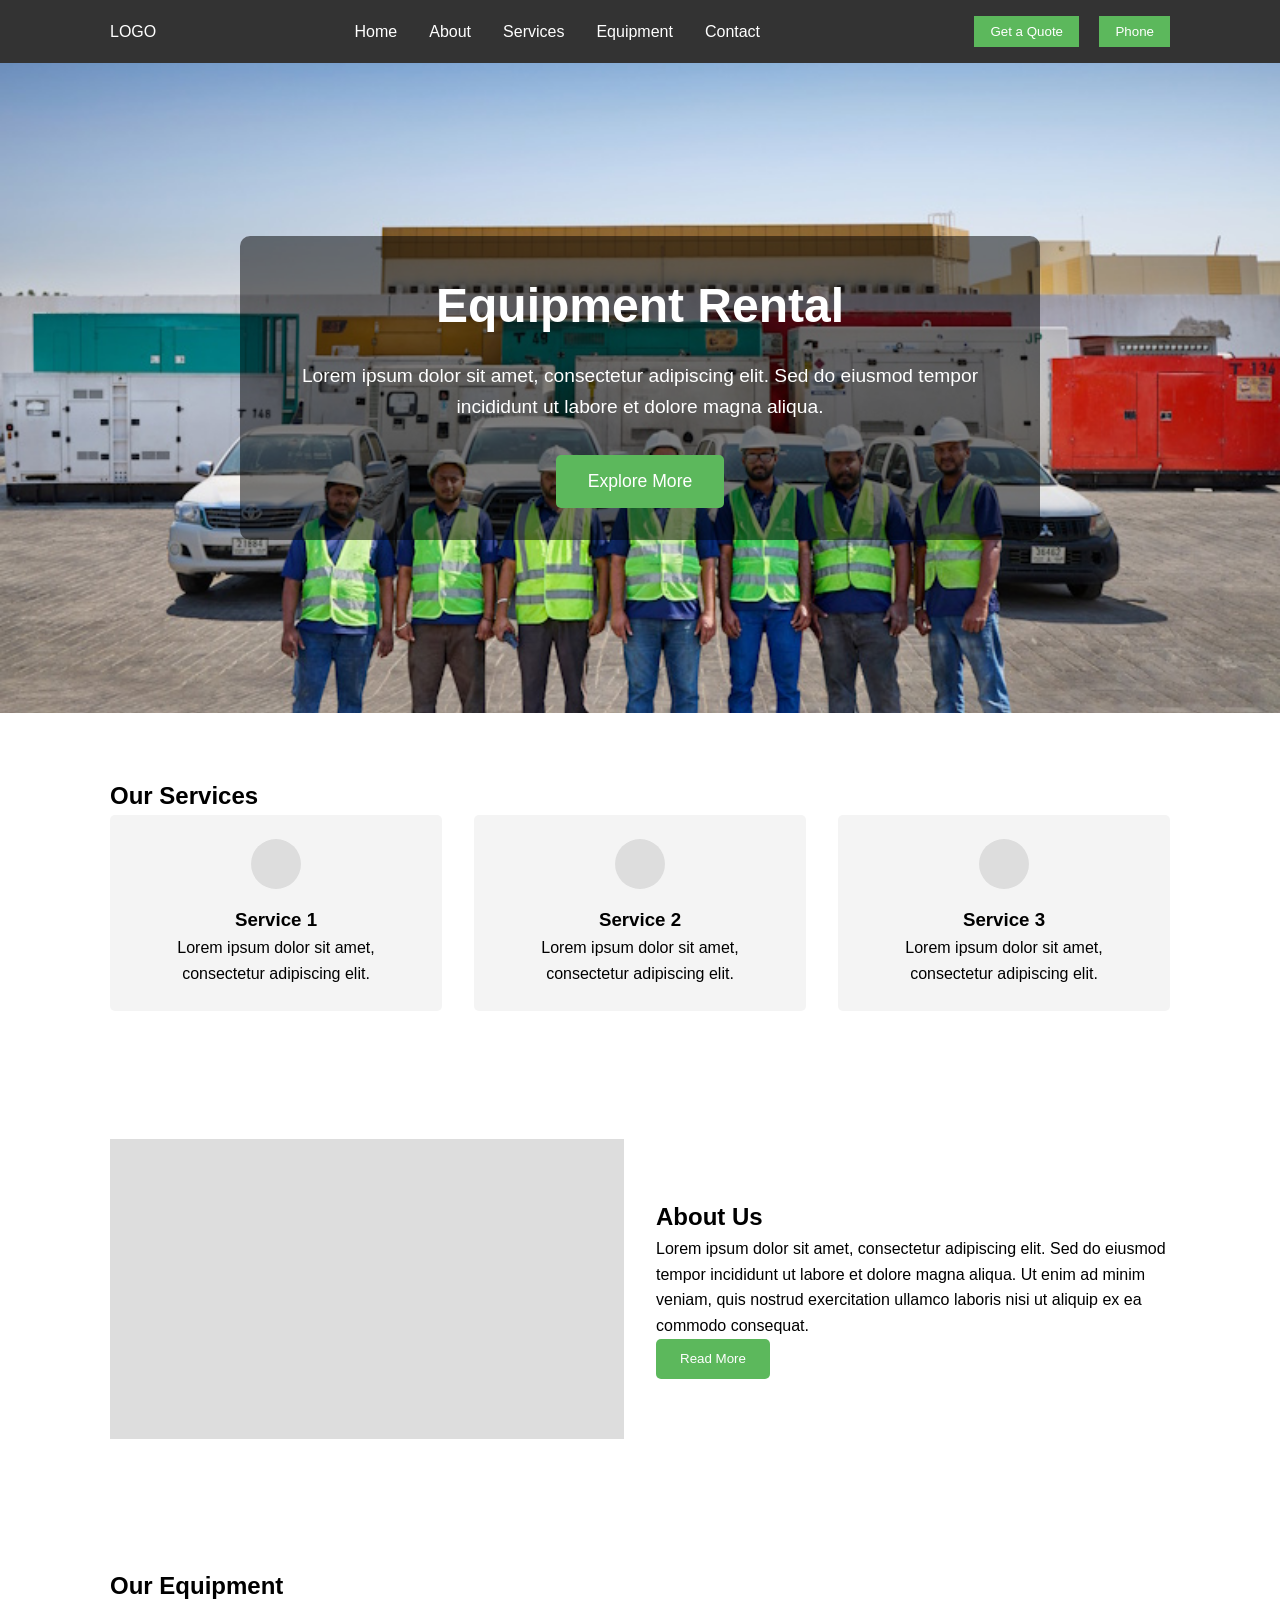
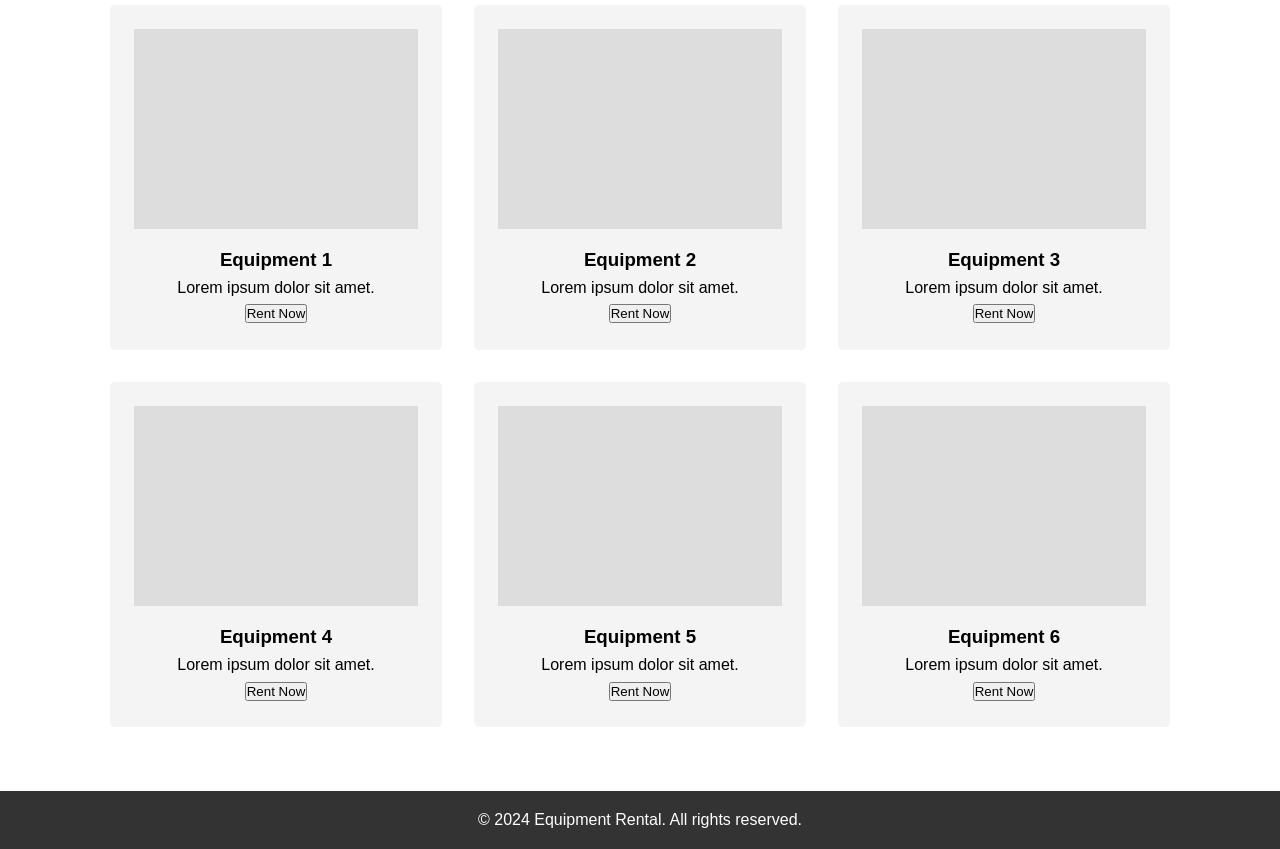
<file: index.html>
<!DOCTYPE html>
<html lang="en">
<head>
    <meta charset="UTF-8">
    <meta name="viewport" content="width=device-width, initial-scale=1.0">
    <title>Equipment Rental - Recreated</title>
    <link rel="stylesheet" href="style.css">
</head>
<body>
    <header>
        <div class="container">
            <div class="logo">LOGO</div>
            <nav>
                <ul>
                    <li><a href="#">Home</a></li>
                    <li><a href="#">About</a></li>
                    <li><a href="#">Services</a></li>
                    <li><a href="#">Equipment</a></li>
                    <li><a href="#">Contact</a></li>
                </ul>
            </nav>
            <div class="header-buttons">
                <button class="quote-button">Get a Quote</button>
                <button class="phone-button">Phone</button>
            </div>
        </div>
    </header>

    <section class="hero">
        <div class="hero-background">
            <div class="hero-background-image active"></div>
            <div class="hero-background-image"></div>
        </div>
        <div class="container">
            <div class="hero-content">
                <h1>Equipment Rental</h1>
                <p>Lorem ipsum dolor sit amet, consectetur adipiscing elit. Sed do eiusmod tempor incididunt ut labore et dolore magna aliqua.</p>
                <button class="hero-button">Explore More</button>
            </div>
        </div>
    </section>

    <section class="services">
        <div class="container">
            <h2>Our Services</h2>
            <div class="services-grid">
                <div class="service-item">
                    <div class="service-icon"></div>
                    <h3>Service 1</h3>
                    <p>Lorem ipsum dolor sit amet, consectetur adipiscing elit.</p>
                </div>
                <div class="service-item">
                    <div class="service-icon"></div>
                    <h3>Service 2</h3>
                    <p>Lorem ipsum dolor sit amet, consectetur adipiscing elit.</p>
                </div>
                <div class="service-item">
                    <div class="service-icon"></div>
                    <h3>Service 3</h3>
                    <p>Lorem ipsum dolor sit amet, consectetur adipiscing elit.</p>
                </div>
            </div>
        </div>
    </section>

    <section class="about">
        <div class="container">
            <div class="about-content">
                <div class="about-image"></div>
                <div class="about-text">
                    <h2>About Us</h2>
                    <p>Lorem ipsum dolor sit amet, consectetur adipiscing elit. Sed do eiusmod tempor incididunt ut labore et dolore magna aliqua. Ut enim ad minim veniam, quis nostrud exercitation ullamco laboris nisi ut aliquip ex ea commodo consequat.</p>
                    <button class="about-button">Read More</button>
                </div>
            </div>
        </div>
    </section>

    <section class="equipment">
        <div class="container">
            <h2>Our Equipment</h2>
            <div class="equipment-grid">
                <div class="equipment-item">
                    <div class="equipment-image"></div>
                    <h3>Equipment 1</h3>
                    <p>Lorem ipsum dolor sit amet.</p>
                    <button>Rent Now</button>
                </div>
                <div class="equipment-item">
                    <div class="equipment-image"></div>
                    <h3>Equipment 2</h3>
                    <p>Lorem ipsum dolor sit amet.</p>
                    <button>Rent Now</button>
                </div>
                <div class="equipment-item">
                    <div class="equipment-image"></div>
                    <h3>Equipment 3</h3>
                    <p>Lorem ipsum dolor sit amet.</p>
                    <button>Rent Now</button>
                </div>
                <div class="equipment-item">
                    <div class="equipment-image"></div>
                    <h3>Equipment 4</h3>
                    <p>Lorem ipsum dolor sit amet.</p>
                    <button>Rent Now</button>
                </div>
                <div class="equipment-item">
                    <div class="equipment-image"></div>
                    <h3>Equipment 5</h3>
                    <p>Lorem ipsum dolor sit amet.</p>
                    <button>Rent Now</button>
                </div>
                <div class="equipment-item">
                    <div class="equipment-image"></div>
                    <h3>Equipment 6</h3>
                    <p>Lorem ipsum dolor sit amet.</p>
                    <button>Rent Now</button>
                </div>
            </div>
        </div>
    </section>

    <footer>
        <div class="container">
            <p>&copy; 2024 Equipment Rental. All rights reserved.</p>
        </div>
    </footer>
    <script src="script.js"></script>
</body>
</html>
</file>
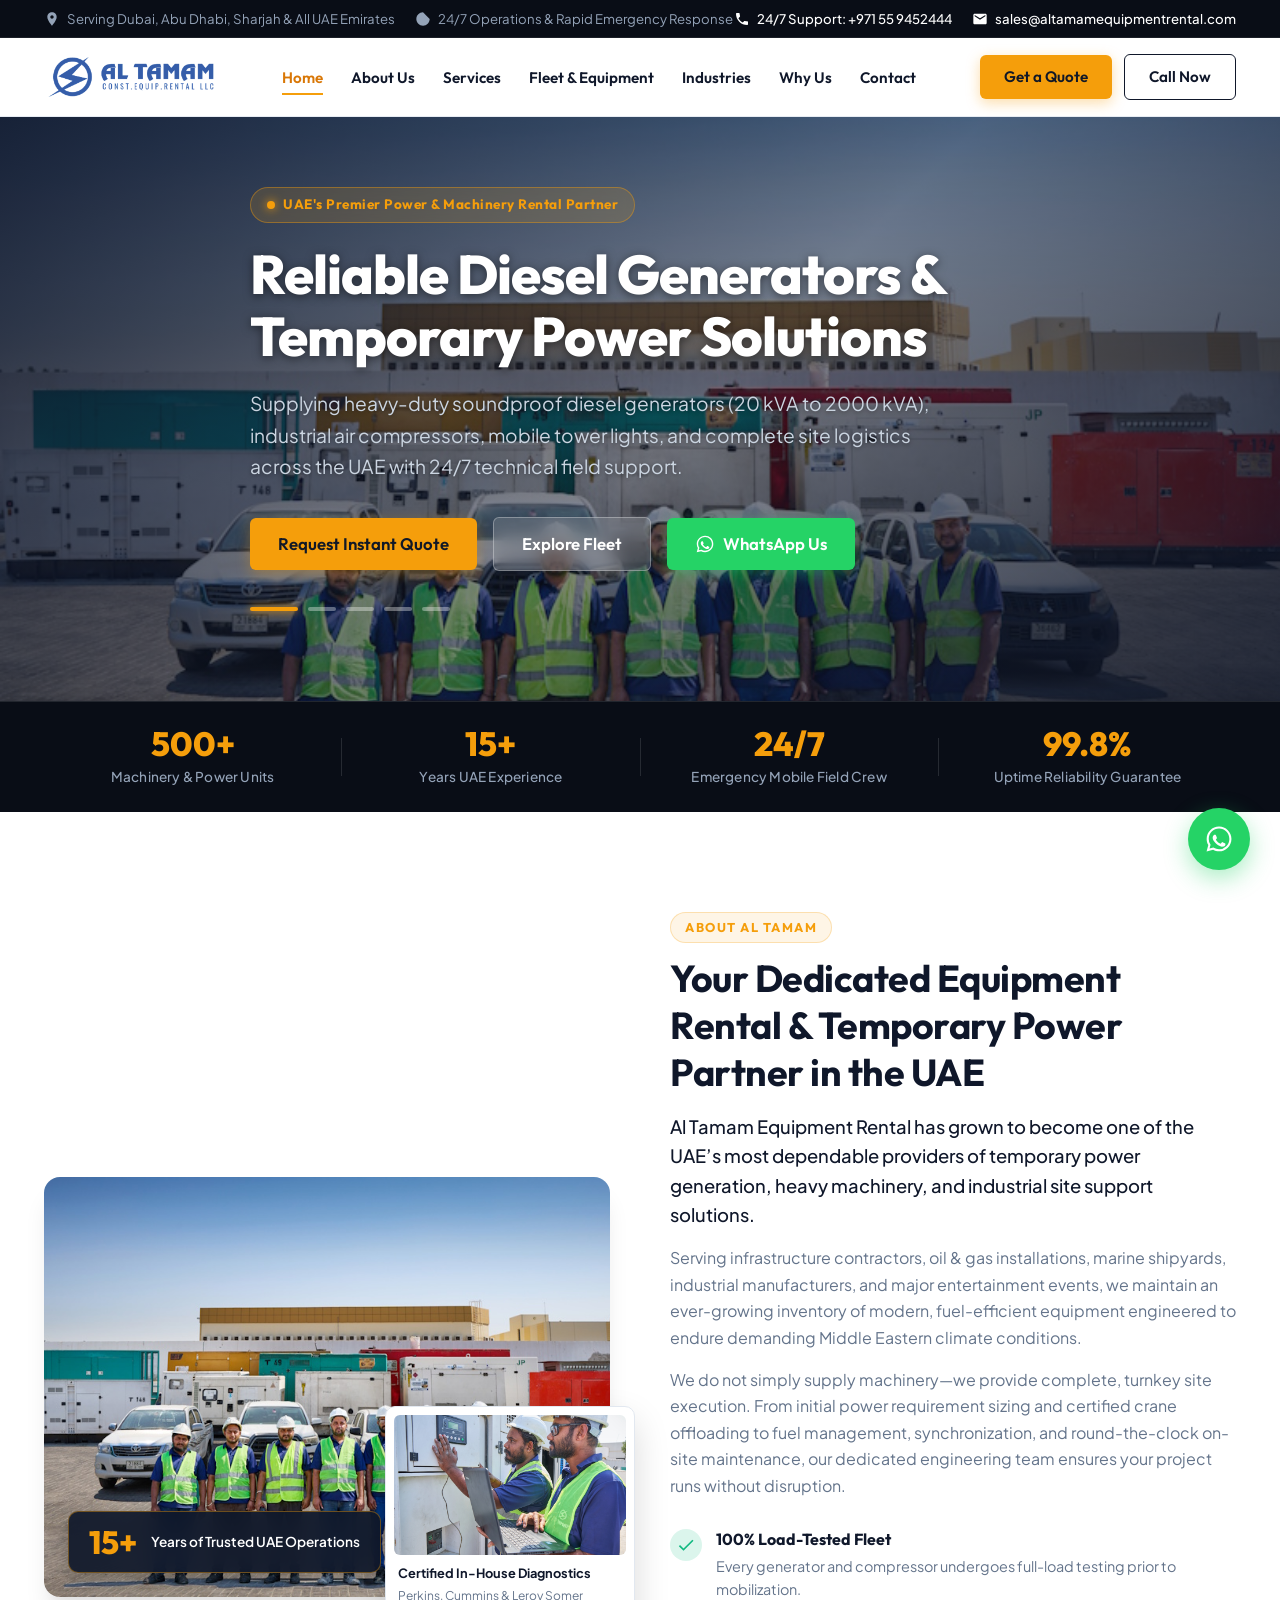
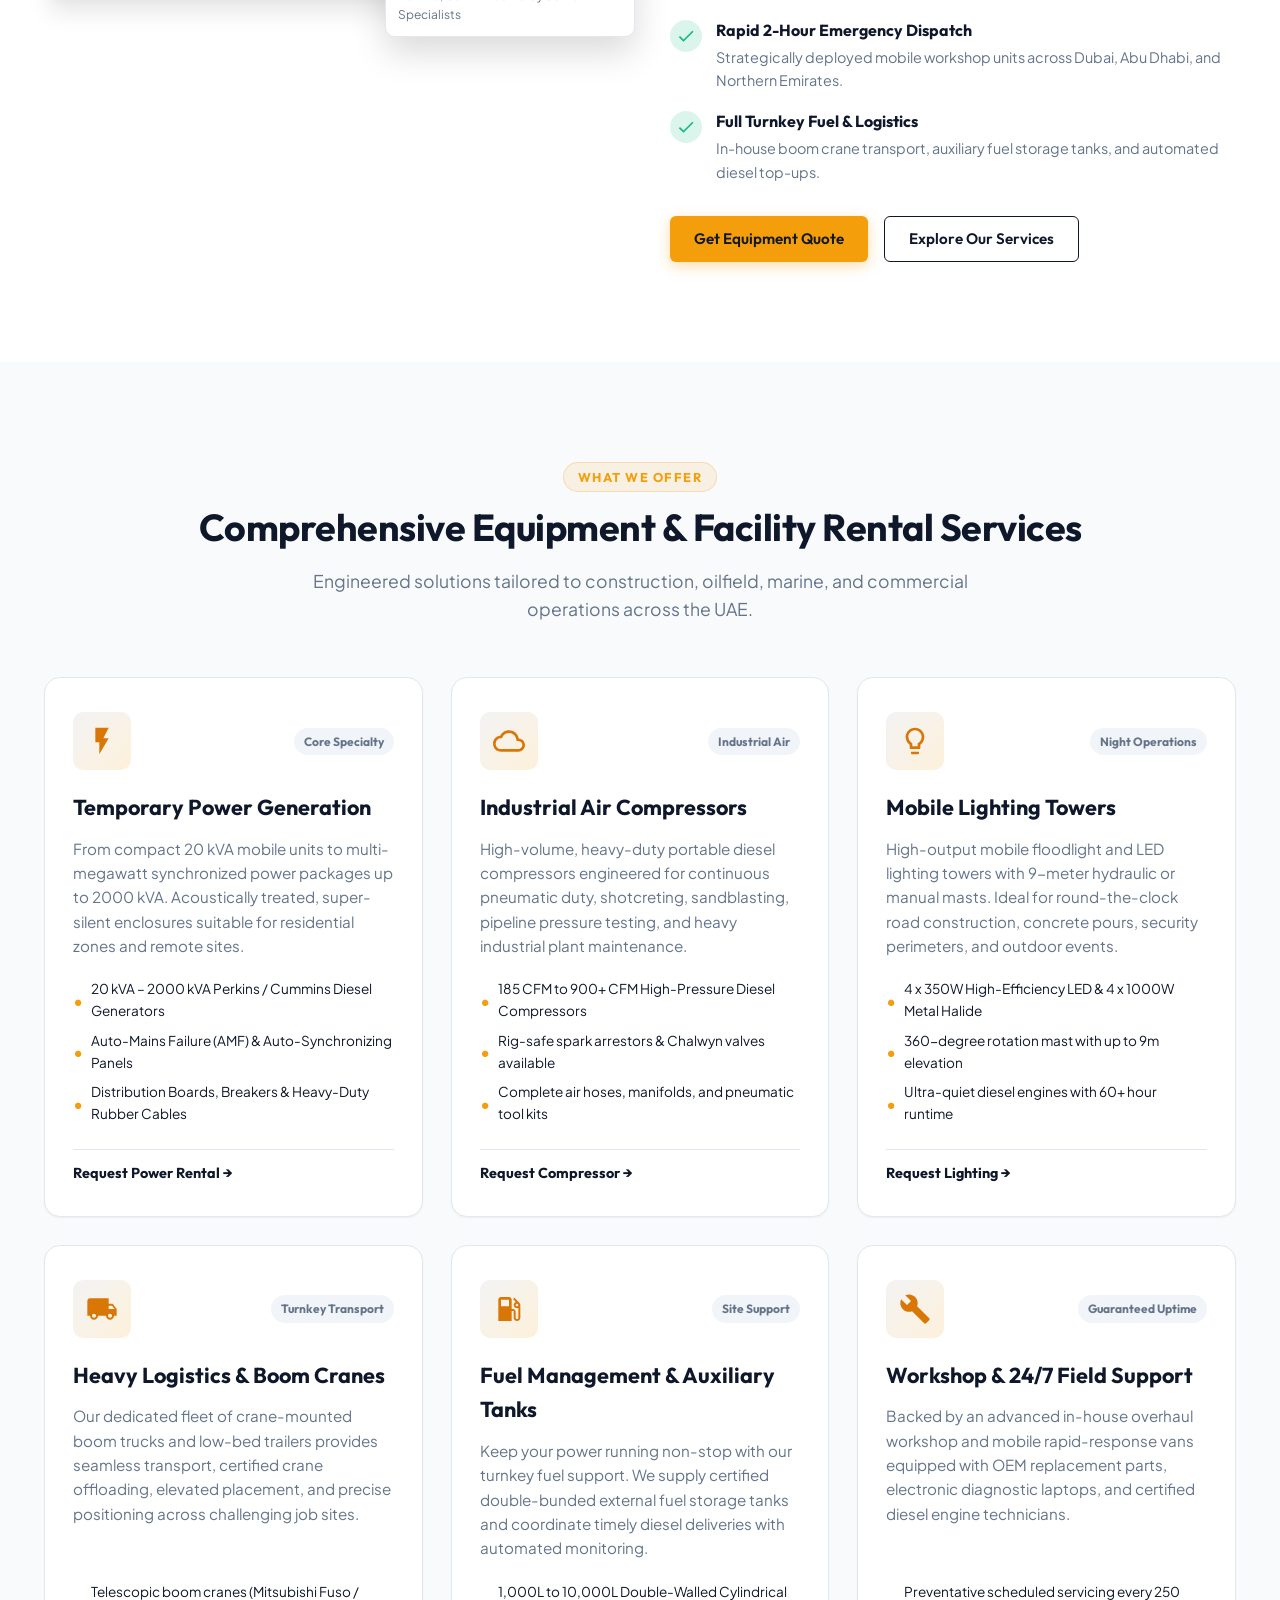
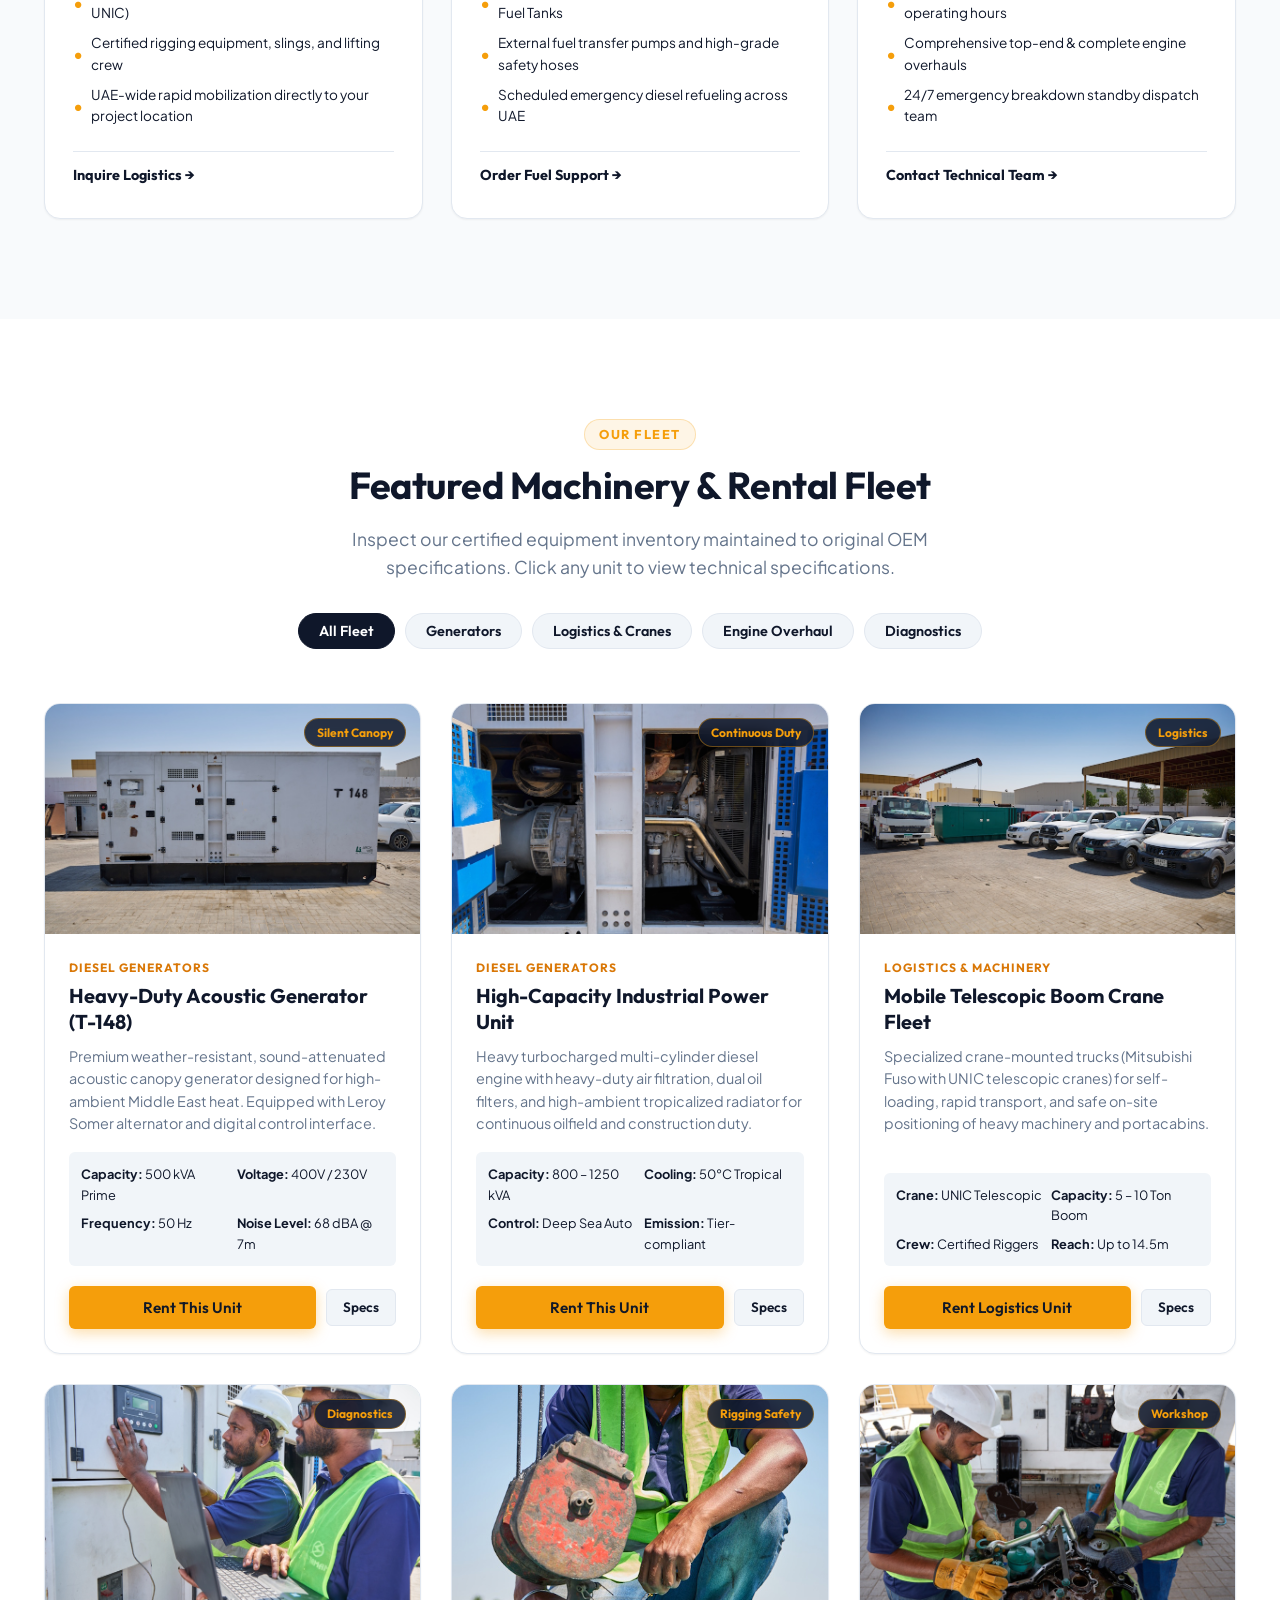
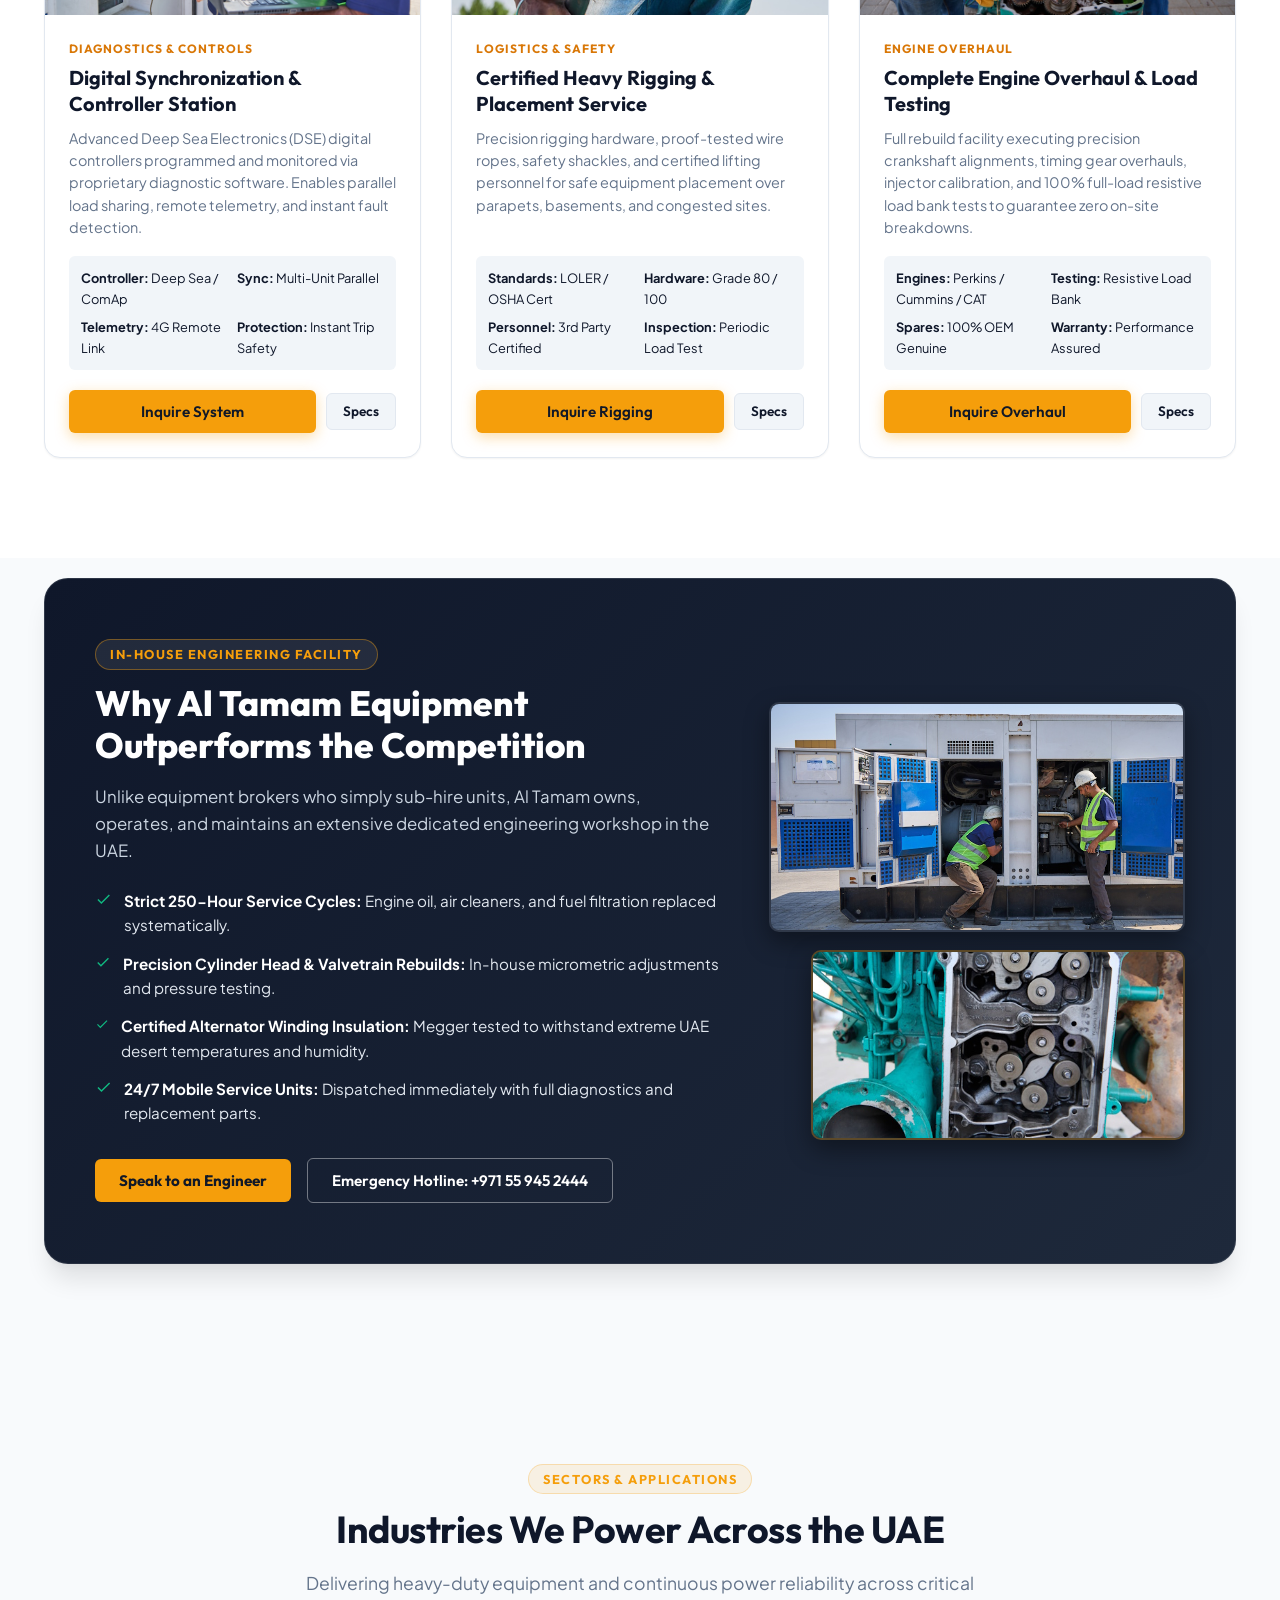
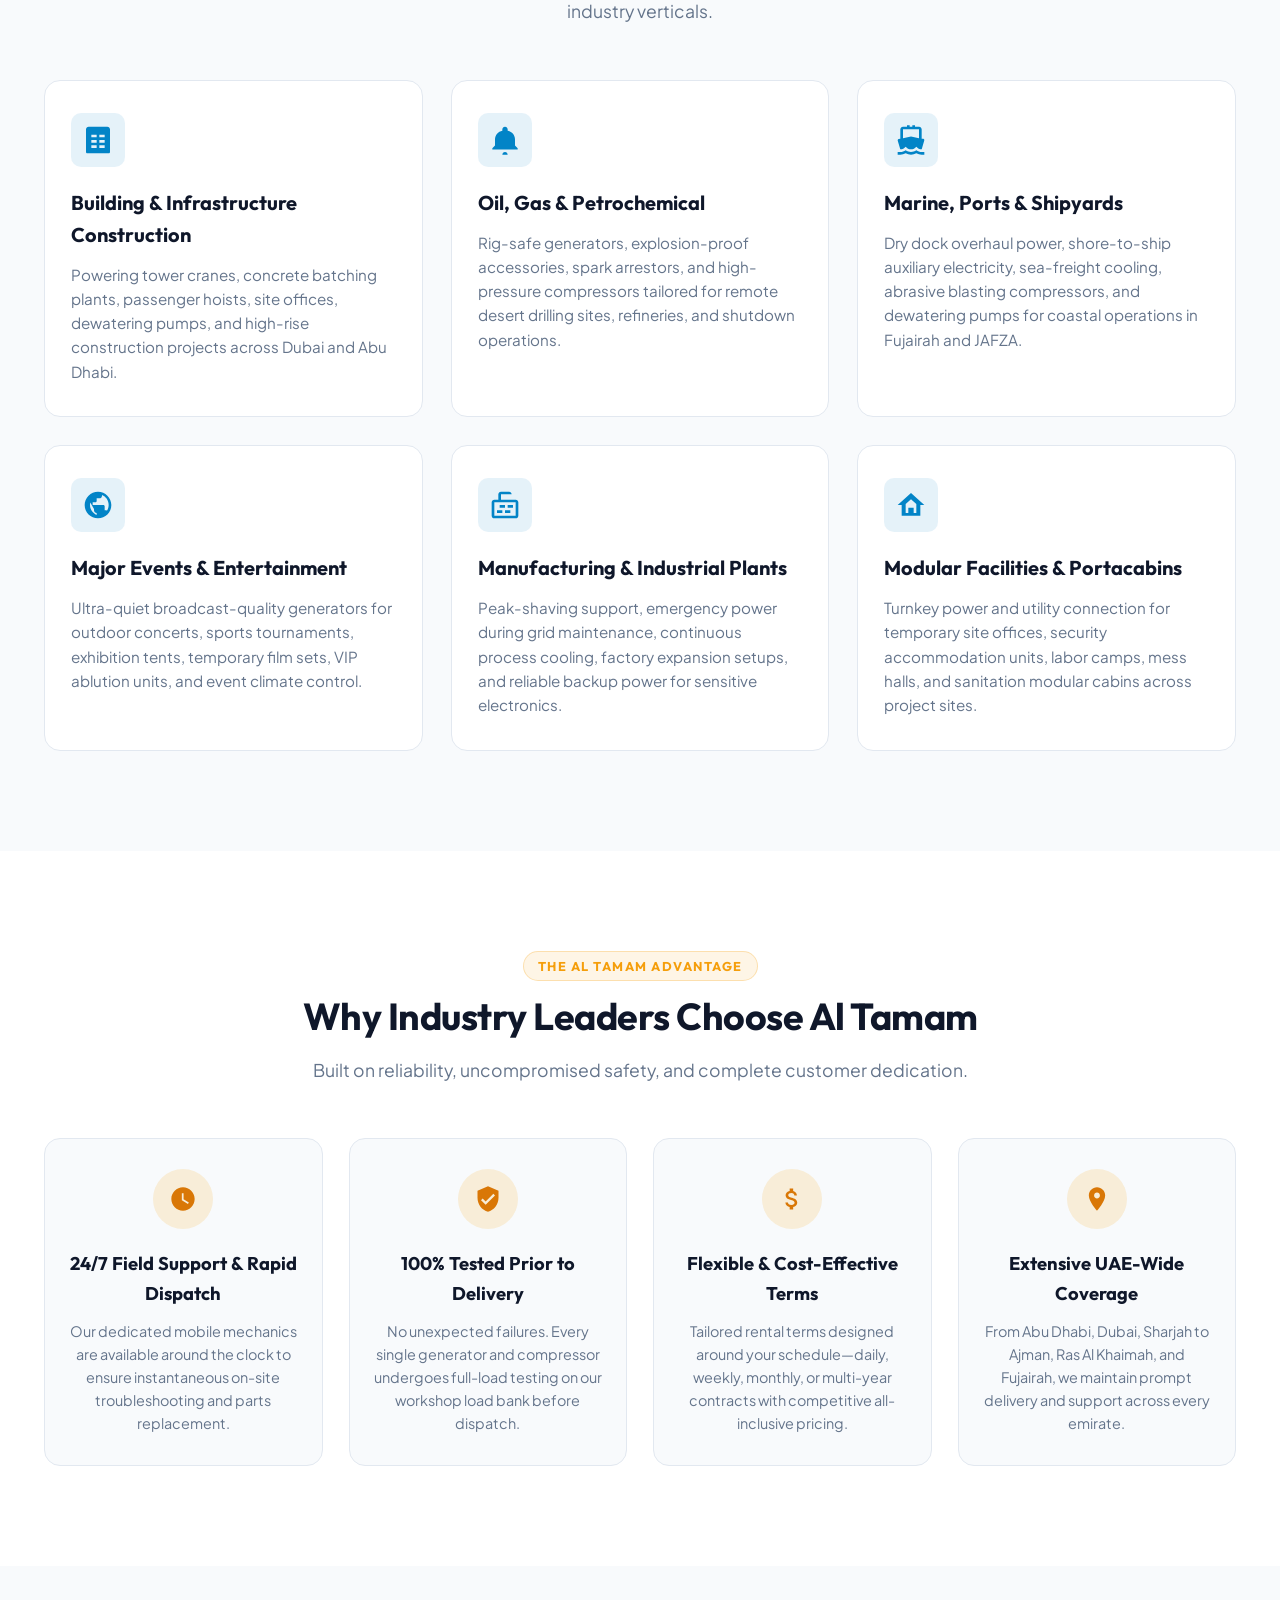
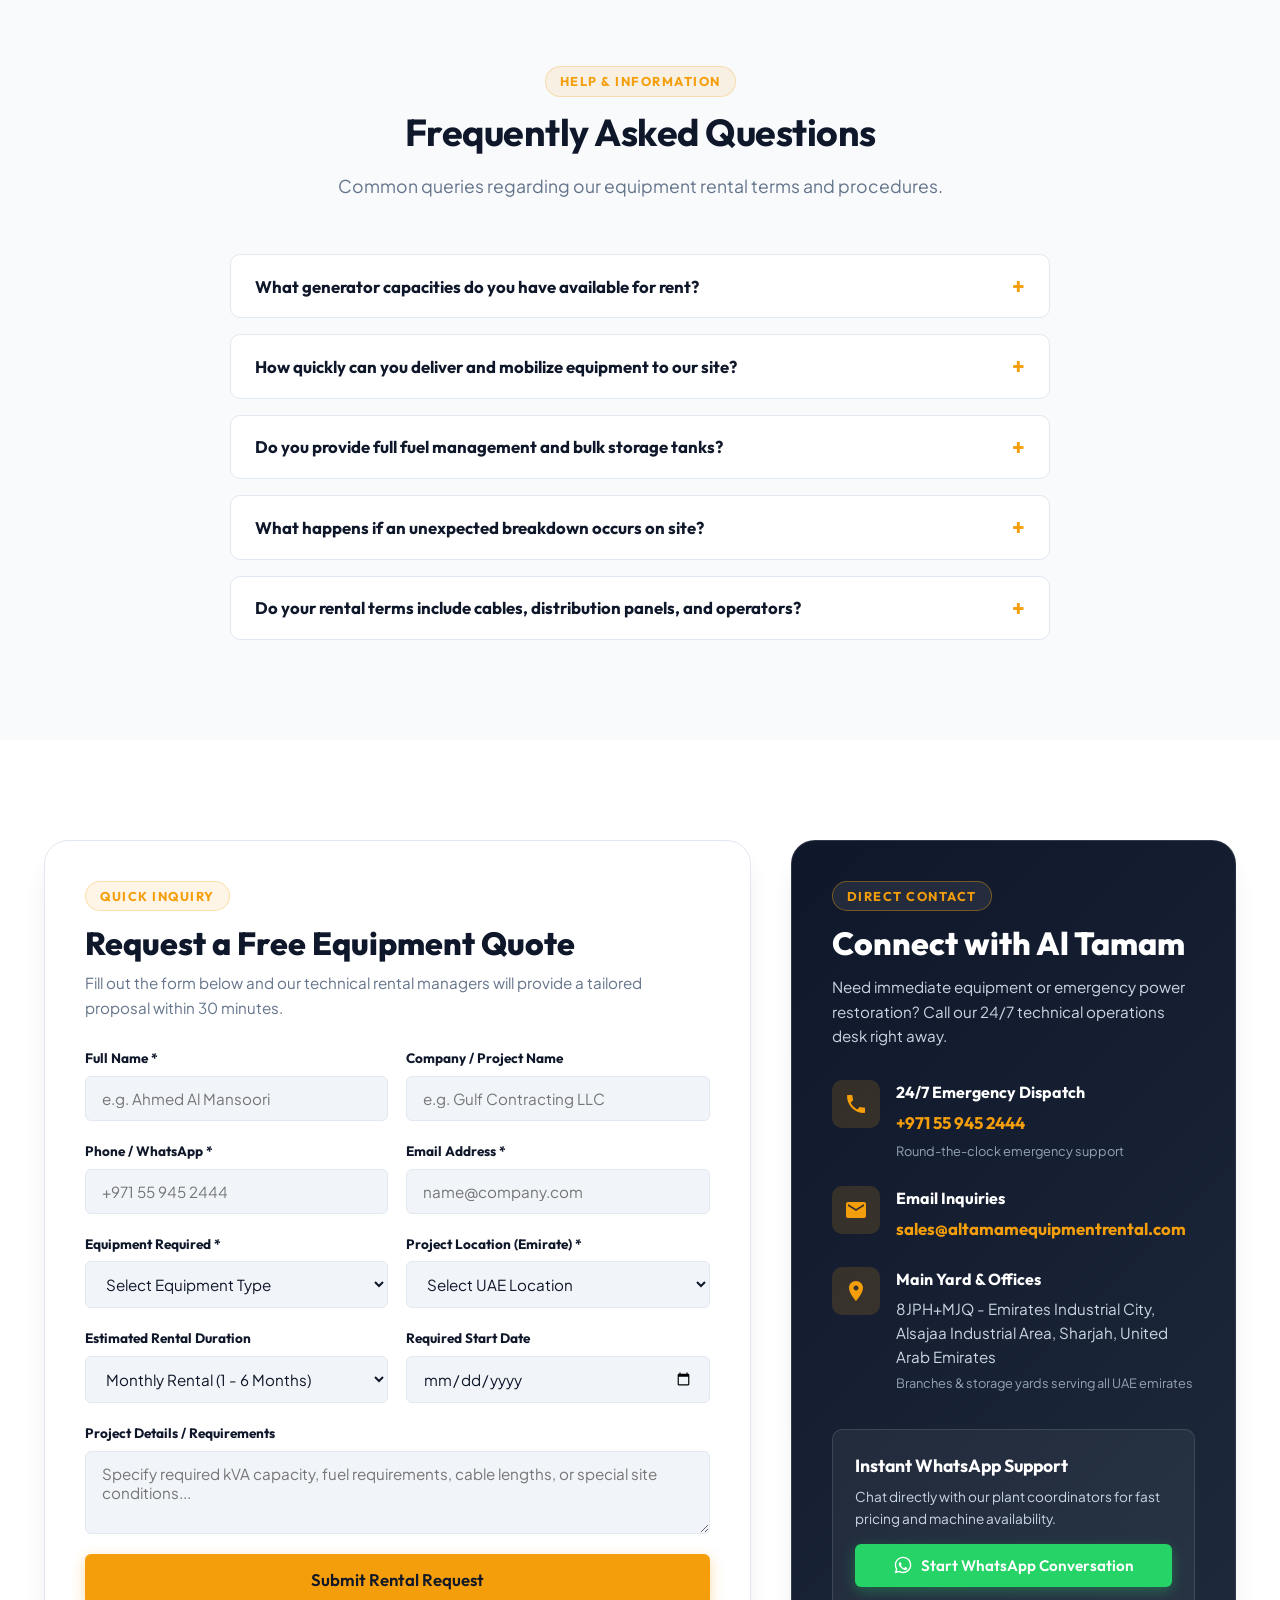
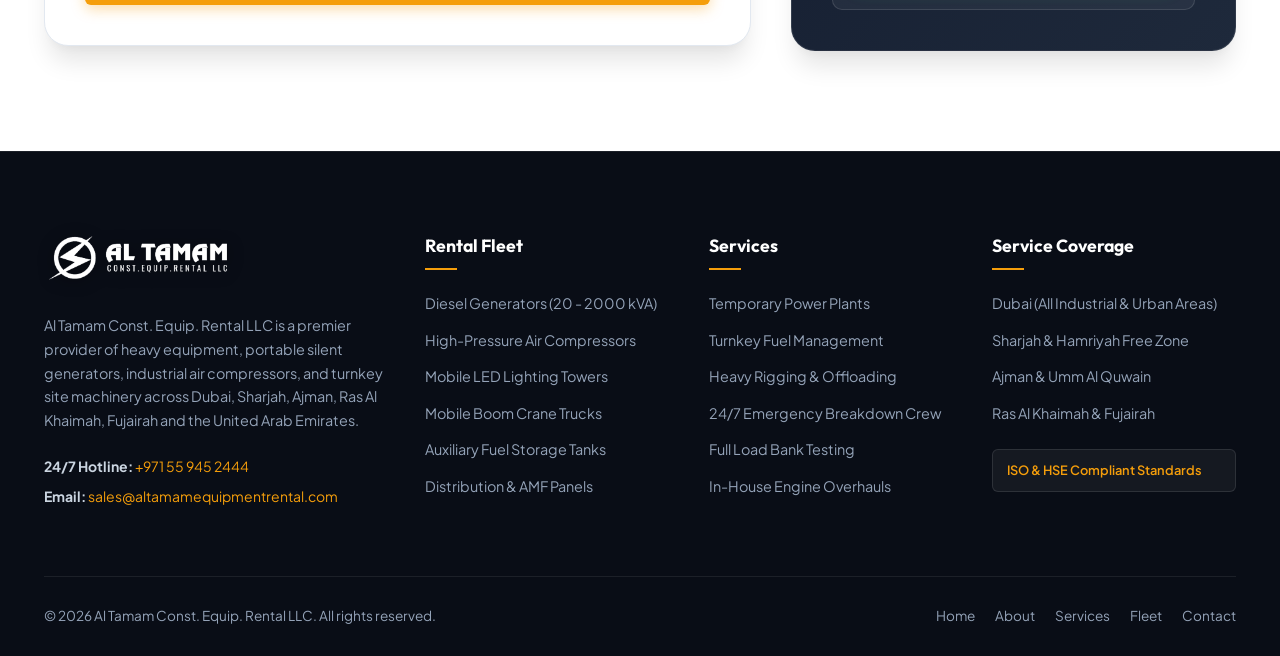
<file: publish/index.html>
<!DOCTYPE html>
<html lang="en">

<head>
    <meta charset="UTF-8">
    <meta name="viewport" content="width=device-width, initial-scale=1.0">
    <title>Al Tamam Const. Equip. Rental LLC | Heavy Equipment & Power Rental UAE</title>
    <meta name="description"
        content="Al Tamam Const. Equip. Rental LLC provides premier temporary power generation, diesel generators (20 kVA - 2000 kVA), industrial air compressors, mobile lighting towers, and heavy logistics across Dubai, Sharjah, and the UAE.">
    <meta name="keywords"
        content="Al Tamam Const. Equip. Rental LLC, Equipment Rental UAE, Diesel Generator Rental Dubai, Portacabin Rental, Air Compressor Rental, Lighting Tower Rental, Power Solutions UAE">

    <!-- Favicon -->
    <link rel="icon" type="image/png" href="images/altamam_logo_icon.png">

    <!-- Google Fonts -->
    <link rel="preconnect" href="https://fonts.googleapis.com">
    <link rel="preconnect" href="https://fonts.gstatic.com" crossorigin>
    <link
        href="https://fonts.googleapis.com/css2?family=Outfit:wght@300;400;500;600;700;800&family=Plus+Jakarta+Sans:wght@400;500;600;700&display=swap"
        rel="stylesheet">

    <!-- Stylesheet -->
    <link rel="stylesheet" href="style.css">
</head>

<body>
    <!-- Top Information Bar -->
    <div class="top-bar">
        <div class="container top-bar-container">
            <div class="top-bar-left">
                <span class="info-item">
                    <svg viewBox="0 0 24 24" width="16" height="16" fill="currentColor">
                        <path
                            d="M12 2C8.13 2 5 5.13 5 9c0 5.25 7 13 7 13s7-7.75 7-13c0-3.87-3.13-7-7-7zm0 9.5c-1.38 0-2.5-1.12-2.5-2.5s1.12-2.5 2.5-2.5 2.5 1.12 2.5 2.5-1.12 2.5-2.5 2.5z" />
                    </svg>
                    Serving Dubai, Abu Dhabi, Sharjah & All UAE Emirates
                </span>
                <span class="info-item desktop-only">
                    <svg viewBox="0 0 24 24" width="16" height="16" fill="currentColor">
                        <path
                            d="M11.99 2C6.47 2 2 6.48 2 12s4.47 10 9.99 10C17.52 22 22 17.52 22 12S17.52 2 nominal 11.99 2zM12 20c-4.42 0-8-3.58-8-8s3.58-8 8-8 8 3.58 8 8-3.58 8-8 8zm.5-13H11v6l5.25 3.15.75-1.23-4.5-2.67z" />
                    </svg>
                    24/7 Operations & Rapid Emergency Response
                </span>
            </div>
            <div class="top-bar-right">
                <a href="tel:+971559452444" class="top-contact-link">
                    <svg viewBox="0 0 24 24" width="16" height="16" fill="currentColor">
                        <path
                            d="M6.62 10.79c1.44 2.83 3.76 5.14 6.59 6.59l2.2-2.2c.27-.27.67-.36 1.02-.24 1.12.37 2.33.57 3.57.57.55 0 1 .45 1 1V20c0 .55-.45 1-1 1-9.39 0-17-7.61-17-17 0-.55.45-1 1-1h3.5c.55 0 1 .45 1 1 0 1.25.2 2.45.57 3.57.11.35.03.74-.25 1.02l-2.2 2.2z" />
                    </svg>
                    24/7 Support: +971 55 9452444
                </a>
                <a href="mailto:sales@altamamequipmentrental.com" class="top-contact-link desktop-only">
                    <svg viewBox="0 0 24 24" width="16" height="16" fill="currentColor">
                        <path
                            d="M20 4H4c-1.1 0-1.99.9-1.99 2L2 18c0 1.1.9 2 2 2h16c1.1 0 2-.9 2-2V6c0-1.1-.9-2-2-2zm0 4l-8 5-8-5V6l8 5 8-5v2z" />
                    </svg>
                    sales@altamamequipmentrental.com
                </a>
            </div>
        </div>
    </div>

    <!-- Main Navigation Header -->
    <header class="main-header" id="header">
        <div class="container header-container">
            <a href="#" class="brand-logo" aria-label="Al Tamam Const. Equip. Rental LLC Home">
                <img src="images/altamam_logo.png" alt="Al Tamam Const. Equip. Rental LLC" class="site-logo">
            </a>

            <!-- Desktop Nav -->
            <nav class="nav-menu" id="navMenu">
                <ul>
                    <li><a href="#home" class="nav-link active">Home</a></li>
                    <li><a href="#about" class="nav-link">About Us</a></li>
                    <li><a href="#services" class="nav-link">Services</a></li>
                    <li><a href="#equipment" class="nav-link">Fleet & Equipment</a></li>
                    <li><a href="#industries" class="nav-link">Industries</a></li>
                    <li><a href="#why-us" class="nav-link">Why Us</a></li>
                    <li><a href="#contact" class="nav-link">Contact</a></li>
                </ul>
            </nav>

            <div class="header-actions">
                <button class="btn btn-primary open-quote-btn" id="headerQuoteBtn">Get a Quote</button>
                <a href="tel:+971559452444" class="btn btn-outline desktop-only">Call Now</a>
                <button class="mobile-toggle" id="mobileToggle" aria-label="Toggle navigation menu">
                    <span class="bar"></span>
                    <span class="bar"></span>
                    <span class="bar"></span>
                </button>
            </div>
        </div>
    </header>

    <main>
        <!-- Hero Section with Background Slider -->
        <section class="hero" id="home">
            <div class="hero-background">
                <div class="hero-background-image active"></div>
                <div class="hero-background-image"></div>
            </div>
            <div class="hero-overlay"></div>

            <div class="container hero-container">
                <div class="hero-content">
                    <div class="hero-badge">
                        <span class="badge-dot"></span> UAE's Premier Power & Machinery Rental Partner
                    </div>
                    <h1 class="hero-title" id="heroTitle">
                        Reliable Diesel Generators & Temporary Power Solutions
                    </h1>
                    <p class="hero-description" id="heroDesc">
                        Supplying heavy-duty soundproof diesel generators (20 kVA to 2000 kVA), industrial air
                        compressors, mobile tower lights, and complete site logistics across the UAE with 24/7 technical
                        field support.
                    </p>

                    <div class="hero-buttons">
                        <button class="btn btn-primary btn-large open-quote-btn">Request Instant Quote</button>
                        <a href="#equipment" class="btn btn-secondary btn-large">Explore Fleet</a>
                        <a href="https://wa.me/971559452444" target="_blank" class="btn btn-whatsapp btn-large">
                            <svg viewBox="0 0 24 24" width="20" height="20" fill="currentColor">
                                <path
                                    d="M12.04 2c-5.46 0-9.91 4.45-9.91 9.91 0 1.75.46 3.45 1.32 4.95L2.05 22l5.25-1.38c1.45.79 3.08 1.21 4.74 1.21 5.46 0 9.91-4.45 9.91-9.91 0-2.65-1.03-5.14-2.9-7.01A9.816 9.816 0 0 0 12.04 2m.01 1.67c4.54 0 8.24 3.7 8.24 8.24 0 2.2-.86 4.28-2.42 5.83a8.192 8.192 0 0 1-5.82 2.41c-1.48 0-2.93-.4-4.2-1.15l-.3-.18-3.12.82.83-3.04-.2-.31a8.17 8.17 0 0 1-1.26-4.38c0-4.54 3.7-8.24 8.25-8.24m4.52 11.66c-.25-.13-1.47-.72-1.7-.81-.23-.08-.39-.13-.56.13-.17.25-.64.81-.79.97-.14.17-.29.19-.54.06-.25-.13-1.06-.39-2.02-1.25-.75-.67-1.26-1.5-1.41-1.75-.14-.25-.02-.39.11-.51.11-.11.25-.29.38-.44.12-.14.17-.25.25-.41.08-.17.04-.31-.02-.44-.06-.13-.56-1.34-.76-1.84-.2-.49-.4-.42-.56-.43h-.47c-.17 0-.44.06-.67.31-.23.25-.88.86-.88 2.1 0 1.24.9 2.44 1.03 2.61.13.17 1.78 2.72 4.31 3.81.6.26 1.07.42 1.44.53.61.2 1.16.17 1.6.11.49-.07 1.47-.6 1.68-1.18.21-.58.21-1.07.15-1.18-.06-.11-.23-.17-.48-.3z" />
                            </svg>
                            WhatsApp Us
                        </a>
                    </div>

                    <!-- Slide Navigation Indicator Dots -->
                    <div class="slider-controls">
                        <span class="slide-indicator active" data-index="0"></span>
                        <span class="slide-indicator" data-index="1"></span>
                        <span class="slide-indicator" data-index="2"></span>
                        <span class="slide-indicator" data-index="3"></span>
                        <span class="slide-indicator" data-index="4"></span>
                    </div>
                </div>
            </div>

            <!-- Highlights Bar -->
            <div class="hero-stats-bar">
                <div class="container hero-stats-container">
                    <div class="stat-item">
                        <span class="stat-number">500+</span>
                        <span class="stat-label">Machinery & Power Units</span>
                    </div>
                    <div class="stat-divider"></div>
                    <div class="stat-item">
                        <span class="stat-number">15+</span>
                        <span class="stat-label">Years UAE Experience</span>
                    </div>
                    <div class="stat-divider"></div>
                    <div class="stat-item">
                        <span class="stat-number">24/7</span>
                        <span class="stat-label">Emergency Mobile Field Crew</span>
                    </div>
                    <div class="stat-divider"></div>
                    <div class="stat-item">
                        <span class="stat-number">99.8%</span>
                        <span class="stat-label">Uptime Reliability Guarantee</span>
                    </div>
                </div>
            </div>
        </section>

        <!-- About Us Section -->
        <section class="about" id="about">
            <div class="container">
                <div class="about-grid">
                    <div class="about-images-wrapper">
                        <div class="about-main-image-container">
                            <img src="images/image_1.jpg"
                                alt="Al Tamam expert engineering team and fleet of generators in UAE"
                                class="about-img-main" loading="lazy">
                            <div class="about-badge-floating">
                                <span class="badge-number">15+</span>
                                <span class="badge-text">Years of Trusted UAE Operations</span>
                            </div>
                        </div>
                        <div class="about-sub-image-container">
                            <img src="images/image_4.jpg"
                                alt="Al Tamam certified technicians calibrating generator controller"
                                class="about-img-sub" loading="lazy">
                            <div class="about-sub-caption">
                                <strong>Certified In-House Diagnostics</strong>
                                <span>Perkins, Cummins & Leroy Somer Specialists</span>
                            </div>
                        </div>
                    </div>

                    <div class="about-text-content">
                        <div class="section-tag">ABOUT AL TAMAM</div>
                        <h2 class="section-title">Your Dedicated Equipment Rental & Temporary Power Partner in the UAE
                        </h2>
                        <p class="lead-text">
                            Al Tamam Equipment Rental has grown to become one of the UAE’s most dependable providers of
                            temporary power generation, heavy machinery, and industrial site support solutions.
                        </p>
                        <p>
                            Serving infrastructure contractors, oil & gas installations, marine shipyards, industrial
                            manufacturers, and major entertainment events, we maintain an ever-growing inventory of
                            modern, fuel-efficient equipment engineered to endure demanding Middle Eastern climate
                            conditions.
                        </p>
                        <p>
                            We do not simply supply machinery—we provide complete, turnkey site execution. From initial
                            power requirement sizing and certified crane offloading to fuel management, synchronization,
                            and round-the-clock on-site maintenance, our dedicated engineering team ensures your project
                            runs without disruption.
                        </p>

                        <div class="about-features-list">
                            <div class="about-feature">
                                <div class="feature-icon-box">
                                    <svg viewBox="0 0 24 24" width="20" height="20" fill="currentColor">
                                        <path d="M9 16.17L4.83 12l-1.42 1.41L9 19 21 7l-1.41-1.41z" />
                                    </svg>
                                </div>
                                <div>
                                    <h4>100% Load-Tested Fleet</h4>
                                    <p>Every generator and compressor undergoes full-load testing prior to mobilization.
                                    </p>
                                </div>
                            </div>
                            <div class="about-feature">
                                <div class="feature-icon-box">
                                    <svg viewBox="0 0 24 24" width="20" height="20" fill="currentColor">
                                        <path d="M9 16.17L4.83 12l-1.42 1.41L9 19 21 7l-1.41-1.41z" />
                                    </svg>
                                </div>
                                <div>
                                    <h4>Rapid 2-Hour Emergency Dispatch</h4>
                                    <p>Strategically deployed mobile workshop units across Dubai, Abu Dhabi, and
                                        Northern Emirates.</p>
                                </div>
                            </div>
                            <div class="about-feature">
                                <div class="feature-icon-box">
                                    <svg viewBox="0 0 24 24" width="20" height="20" fill="currentColor">
                                        <path d="M9 16.17L4.83 12l-1.42 1.41L9 19 21 7l-1.41-1.41z" />
                                    </svg>
                                </div>
                                <div>
                                    <h4>Full Turnkey Fuel & Logistics</h4>
                                    <p>In-house boom crane transport, auxiliary fuel storage tanks, and automated diesel
                                        top-ups.</p>
                                </div>
                            </div>
                        </div>

                        <div class="about-cta-row">
                            <button class="btn btn-primary open-quote-btn">Get Equipment Quote</button>
                            <a href="#services" class="btn btn-outline">Explore Our Services</a>
                        </div>
                    </div>
                </div>
            </div>
        </section>

        <!-- Services Section -->
        <section class="services" id="services">
            <div class="container">
                <div class="section-header text-center">
                    <div class="section-tag">WHAT WE OFFER</div>
                    <h2 class="section-title">Comprehensive Equipment & Facility Rental Services</h2>
                    <p class="section-subtitle">
                        Engineered solutions tailored to construction, oilfield, marine, and commercial operations
                        across the UAE.
                    </p>
                </div>

                <div class="services-grid">
                    <!-- Service 1: Power Generation -->
                    <div class="service-card">
                        <div class="service-card-header">
                            <div class="service-icon-wrapper">
                                <svg viewBox="0 0 24 24" width="32" height="32" fill="currentColor">
                                    <path d="M7 2v11h3v9l7-12h-4l4-8z" />
                                </svg>
                            </div>
                            <span class="service-tag">Core Specialty</span>
                        </div>
                        <h3>Temporary Power Generation</h3>
                        <p>
                            From compact 20 kVA mobile units to multi-megawatt synchronized power packages up to 2000
                            kVA. Acoustically treated, super-silent enclosures suitable for residential zones and remote
                            sites.
                        </p>
                        <ul class="service-points">
                            <li>20 kVA – 2000 kVA Perkins / Cummins Diesel Generators</li>
                            <li>Auto-Mains Failure (AMF) & Auto-Synchronizing Panels</li>
                            <li>Distribution Boards, Breakers & Heavy-Duty Rubber Cables</li>
                        </ul>
                        <button class="service-btn open-quote-btn" data-service="Power Generation">Request Power Rental
                            &rarr;</button>
                    </div>

                    <!-- Service 2: Air Compressors -->
                    <div class="service-card">
                        <div class="service-card-header">
                            <div class="service-icon-wrapper">
                                <svg viewBox="0 0 24 24" width="32" height="32" fill="currentColor">
                                    <path
                                        d="M19.35 10.04C18.67 6.59 15.64 4 12 4 9.11 4 6.6 5.64 5.35 8.04 2.34 8.36 0 10.91 0 14c0 3.31 2.69 6 6 6h13c2.76 0 5-2.24 5-5 0-2.64-2.05-4.78-4.65-4.96zM19 18H6c-2.21 0-4-1.79-4-4 0-2.05 1.53-3.76 3.56-3.97l1.07-.11.5-.95C8.08 7.14 9.94 6 12 6c2.62 0 4.88 1.86 5.39 4.43l.3 1.5 1.53.11c1.56.1 2.78 1.41 2.78 2.96 0 1.65-1.35 3-3 3z" />
                                </svg>
                            </div>
                            <span class="service-tag">Industrial Air</span>
                        </div>
                        <h3>Industrial Air Compressors</h3>
                        <p>
                            High-volume, heavy-duty portable diesel compressors engineered for continuous pneumatic
                            duty, shotcreting, sandblasting, pipeline pressure testing, and heavy industrial plant
                            maintenance.
                        </p>
                        <ul class="service-points">
                            <li>185 CFM to 900+ CFM High-Pressure Diesel Compressors</li>
                            <li>Rig-safe spark arrestors & Chalwyn valves available</li>
                            <li>Complete air hoses, manifolds, and pneumatic tool kits</li>
                        </ul>
                        <button class="service-btn open-quote-btn" data-service="Air Compressors">Request Compressor
                            &rarr;</button>
                    </div>

                    <!-- Service 3: Mobile Lighting Towers -->
                    <div class="service-card">
                        <div class="service-card-header">
                            <div class="service-icon-wrapper">
                                <svg viewBox="0 0 24 24" width="32" height="32" fill="currentColor">
                                    <path
                                        d="M9 21c0 .55.45 1 1 1h4c.55 0 1-.45 1-1v-1H9v1zm3-19C8.14 2 5 5.14 5 9c0 2.38 1.19 4.47 3 5.74V17c0 .55.45 1 1 1h6c.55 0 1-.45 1-1v-2.26c1.81-1.27 3-3.36 3-5.74 0-3.86-3.14-7-7-7zm2.85 11.1l-.85.6V16h-4v-2.3l-.85-.6A5.006 5.006 0 0 1 7 9c0-2.76 2.24-5 5-5s5 2.24 5 5c0 1.63-.8 3.16-2.15 4.1z" />
                                </svg>
                            </div>
                            <span class="service-tag">Night Operations</span>
                        </div>
                        <h3>Mobile Lighting Towers</h3>
                        <p>
                            High-output mobile floodlight and LED lighting towers with 9-meter hydraulic or manual
                            masts. Ideal for round-the-clock road construction, concrete pours, security perimeters, and
                            outdoor events.
                        </p>
                        <ul class="service-points">
                            <li>4 x 350W High-Efficiency LED & 4 x 1000W Metal Halide</li>
                            <li>360-degree rotation mast with up to 9m elevation</li>
                            <li>Ultra-quiet diesel engines with 60+ hour runtime</li>
                        </ul>
                        <button class="service-btn open-quote-btn" data-service="Lighting Towers">Request Lighting
                            &rarr;</button>
                    </div>

                    <!-- Service 4: Logistics & Crane Offloading -->
                    <div class="service-card">
                        <div class="service-card-header">
                            <div class="service-icon-wrapper">
                                <svg viewBox="0 0 24 24" width="32" height="32" fill="currentColor">
                                    <path
                                        d="M20 8h-3V4H3c-1.1 0-2 .9-2 2v11h2c0 1.66 1.34 3 3 3s3-1.34 3-3h6c0 1.66 1.34 3 3 3s3-1.34 3-3h2v-5l-3-4zM6 18.5c-.83 0-1.5-.67-1.5-1.5s.67-1.5 1.5-1.5 1.5.67 1.5 1.5-.67 1.5-1.5 1.5zm13.5-9l1.96 2.5H17V9.5h2.5zm-1.5 9c-.83 0-1.5-.67-1.5-1.5s.67-1.5 1.5-1.5 1.5.67 1.5 1.5-.67 1.5-1.5 1.5z" />
                                </svg>
                            </div>
                            <span class="service-tag">Turnkey Transport</span>
                        </div>
                        <h3>Heavy Logistics & Boom Cranes</h3>
                        <p>
                            Our dedicated fleet of crane-mounted boom trucks and low-bed trailers provides seamless
                            transport, certified crane offloading, elevated placement, and precise positioning across
                            challenging job sites.
                        </p>
                        <ul class="service-points">
                            <li>Telescopic boom cranes (Mitsubishi Fuso / UNIC)</li>
                            <li>Certified rigging equipment, slings, and lifting crew</li>
                            <li>UAE-wide rapid mobilization directly to your project location</li>
                        </ul>
                        <button class="service-btn open-quote-btn" data-service="Logistics & Crane Transport">Inquire
                            Logistics &rarr;</button>
                    </div>

                    <!-- Service 5: Fuel Management -->
                    <div class="service-card">
                        <div class="service-card-header">
                            <div class="service-icon-wrapper">
                                <svg viewBox="0 0 24 24" width="32" height="32" fill="currentColor">
                                    <path
                                        d="M19.77 7.23l.01-.01-3.72-3.72L15 4.56l2.11 2.11c-.94.36-1.61 1.26-1.61 2.33 0 1.38 1.12 2.5 2.5 2.5.36 0 .69-.08 1-.21v7.21c0 .55-.45 1-1 1s-1-.45-1-1V14c0-1.1-.9-2-2-2h-1V5c0-1.1-.9-2-2-2H6c-1.1 0-2 .9-2 2v16h10v-7.5h1.5v5c0 1.38 1.12 2.5 2.5 2.5s2.5-1.12 2.5-2.5V9c0-.69-.28-1.32-.73-1.77zM12 10H6V5h6v5zm6 0c-.55 0-1-.45-1-1s.45-1 1-1 1 .45 1 1-.45 1-1 1z" />
                                </svg>
                            </div>
                            <span class="service-tag">Site Support</span>
                        </div>
                        <h3>Fuel Management & Auxiliary Tanks</h3>
                        <p>
                            Keep your power running non-stop with our turnkey fuel support. We supply certified
                            double-bunded external fuel storage tanks and coordinate timely diesel deliveries with
                            automated monitoring.
                        </p>
                        <ul class="service-points">
                            <li>1,000L to 10,000L Double-Walled Cylindrical Fuel Tanks</li>
                            <li>External fuel transfer pumps and high-grade safety hoses</li>
                            <li>Scheduled emergency diesel refueling across UAE</li>
                        </ul>
                        <button class="service-btn open-quote-btn" data-service="Fuel Management">Order Fuel Support
                            &rarr;</button>
                    </div>

                    <!-- Service 6: Overhaul & 24/7 Field Maintenance -->
                    <div class="service-card">
                        <div class="service-card-header">
                            <div class="service-icon-wrapper">
                                <svg viewBox="0 0 24 24" width="32" height="32" fill="currentColor">
                                    <path
                                        d="M22.7 19l-9.1-9.1c.9-2.3.4-5-1.5-6.9-2-2-5-2.4-7.4-1.3L9 6 6 9 1.6 4.7C.4 7.1.9 10.1 2.9 12.1c1.9 1.9 4.6 2.4 6.9 1.5l9.1 9.1c.4.4 1 .4 1.4 0l2.3-2.3c.5-.4.5-1.1.1-1.4z" />
                                </svg>
                            </div>
                            <span class="service-tag">Guaranteed Uptime</span>
                        </div>
                        <h3>Workshop & 24/7 Field Support</h3>
                        <p>
                            Backed by an advanced in-house overhaul workshop and mobile rapid-response vans equipped
                            with OEM replacement parts, electronic diagnostic laptops, and certified diesel engine
                            technicians.
                        </p>
                        <ul class="service-points">
                            <li>Preventative scheduled servicing every 250 operating hours</li>
                            <li>Comprehensive top-end & complete engine overhauls</li>
                            <li>24/7 emergency breakdown standby dispatch team</li>
                        </ul>
                        <button class="service-btn open-quote-btn" data-service="Technical Support">Contact Technical
                            Team &rarr;</button>
                    </div>
                </div>
            </div>
        </section>

        <!-- Equipment Fleet Showcase Section -->
        <section class="equipment" id="equipment">
            <div class="container">
                <div class="section-header text-center">
                    <div class="section-tag">OUR FLEET</div>
                    <h2 class="section-title">Featured Machinery & Rental Fleet</h2>
                    <p class="section-subtitle">
                        Inspect our certified equipment inventory maintained to original OEM specifications. Click any
                        unit to view technical specifications.
                    </p>

                    <!-- Category Filters -->
                    <div class="equipment-filters">
                        <button class="filter-btn active" data-filter="all">All Fleet</button>
                        <button class="filter-btn" data-filter="generators">Generators</button>
                        <button class="filter-btn" data-filter="logistics">Logistics & Cranes</button>
                        <button class="filter-btn" data-filter="overhaul">Engine Overhaul</button>
                        <button class="filter-btn" data-filter="diagnostics">Diagnostics</button>
                    </div>
                </div>

                <div class="equipment-grid">
                    <!-- Unit 1: Silent Generator T 148 -->
                    <div class="equipment-card" data-category="generators">
                        <div class="equipment-img-container">
                            <img src="images/image_6.jpg"
                                alt="Al Tamam heavy-duty soundproof diesel generator unit T 148" class="equipment-img"
                                loading="lazy">
                            <span class="equipment-badge">Silent Canopy</span>
                        </div>
                        <div class="equipment-body">
                            <div class="equipment-category">Diesel Generators</div>
                            <h3 class="equipment-title">Heavy-Duty Acoustic Generator (T-148)</h3>
                            <p class="equipment-desc">
                                Premium weather-resistant, sound-attenuated acoustic canopy generator designed for
                                high-ambient Middle East heat. Equipped with Leroy Somer alternator and digital control
                                interface.
                            </p>
                            <div class="equipment-specs-grid">
                                <div class="spec-chip"><strong>Capacity:</strong> 500 kVA Prime</div>
                                <div class="spec-chip"><strong>Voltage:</strong> 400V / 230V</div>
                                <div class="spec-chip"><strong>Frequency:</strong> 50 Hz</div>
                                <div class="spec-chip"><strong>Noise Level:</strong> 68 dBA @ 7m</div>
                            </div>
                            <div class="equipment-actions">
                                <button class="btn btn-primary btn-block open-quote-btn"
                                    data-equipment="Soundproof Generator T-148 (500 kVA)">Rent This Unit</button>
                                <button class="btn btn-outline-sm view-spec-btn"
                                    data-title="Heavy-Duty Acoustic Generator (T-148)"
                                    data-spec="Capacity: 500 kVA Prime / 550 kVA Standby&#10;Alternator: Leroy Somer 4-Pole Brushless&#10;Engine: Heavy-Duty Water-Cooled Turbo Diesel&#10;Noise: Super-Silent 68 dBA @ 7m&#10;Fuel Capacity: 1000L Integrated Base Tank&#10;Autonomy: 14+ Hours at 75% load">Specs</button>
                            </div>
                        </div>
                    </div>

                    <!-- Unit 2: Industrial Canopy Power System -->
                    <div class="equipment-card" data-category="generators">
                        <div class="equipment-img-container">
                            <img src="images/image_3.jpg"
                                alt="Internal view of Al Tamam heavy diesel engine and Leroy Somer alternator"
                                class="equipment-img" loading="lazy">
                            <span class="equipment-badge">Continuous Duty</span>
                        </div>
                        <div class="equipment-body">
                            <div class="equipment-category">Diesel Generators</div>
                            <h3 class="equipment-title">High-Capacity Industrial Power Unit</h3>
                            <p class="equipment-desc">
                                Heavy turbocharged multi-cylinder diesel engine with heavy-duty air filtration, dual oil
                                filters, and high-ambient tropicalized radiator for continuous oilfield and construction
                                duty.
                            </p>
                            <div class="equipment-specs-grid">
                                <div class="spec-chip"><strong>Capacity:</strong> 800 – 1250 kVA</div>
                                <div class="spec-chip"><strong>Cooling:</strong> 50°C Tropical</div>
                                <div class="spec-chip"><strong>Control:</strong> Deep Sea Auto</div>
                                <div class="spec-chip"><strong>Emission:</strong> Tier-compliant</div>
                            </div>
                            <div class="equipment-actions">
                                <button class="btn btn-primary btn-block open-quote-btn"
                                    data-equipment="High-Capacity Industrial Power Unit (800-1250 kVA)">Rent This
                                    Unit</button>
                                <button class="btn btn-outline-sm view-spec-btn"
                                    data-title="High-Capacity Industrial Power Unit"
                                    data-spec="Rating: 800 kVA - 1250 kVA Synchronizable&#10;Engine: Turbocharged & Aftercooled Diesel&#10;Radiator: Heavy Duty Industrial 50°C Ambient Rated&#10;Protection: Low Oil Pressure, High Temp, Over-crank&#10;Fuel: Dual Racor Water-Separator Filters">Specs</button>
                            </div>
                        </div>
                    </div>

                    <!-- Unit 3: Mobile Crane & Transport Fleet -->
                    <div class="equipment-card" data-category="logistics">
                        <div class="equipment-img-container">
                            <img src="images/image_2.jpg"
                                alt="Mobile UNIC boom crane truck and service pickups in Al Tamam yard"
                                class="equipment-img" loading="lazy">
                            <span class="equipment-badge">Logistics</span>
                        </div>
                        <div class="equipment-body">
                            <div class="equipment-category">Logistics & Machinery</div>
                            <h3 class="equipment-title">Mobile Telescopic Boom Crane Fleet</h3>
                            <p class="equipment-desc">
                                Specialized crane-mounted trucks (Mitsubishi Fuso with UNIC telescopic cranes) for
                                self-loading, rapid transport, and safe on-site positioning of heavy machinery and
                                portacabins.
                            </p>
                            <div class="equipment-specs-grid">
                                <div class="spec-chip"><strong>Crane:</strong> UNIC Telescopic</div>
                                <div class="spec-chip"><strong>Capacity:</strong> 5 – 10 Ton Boom</div>
                                <div class="spec-chip"><strong>Crew:</strong> Certified Riggers</div>
                                <div class="spec-chip"><strong>Reach:</strong> Up to 14.5m</div>
                            </div>
                            <div class="equipment-actions">
                                <button class="btn btn-primary btn-block open-quote-btn"
                                    data-equipment="Mobile Telescopic Boom Crane Truck">Rent Logistics Unit</button>
                                <button class="btn btn-outline-sm view-spec-btn"
                                    data-title="Mobile Telescopic Boom Crane Fleet"
                                    data-spec="Truck Chassis: Mitsubishi Fuso Heavy-Duty&#10;Crane Unit: UNIC Multi-Stage Telescopic Boom&#10;Lifting Capacity: 5.0 to 10.0 Tons at radius&#10;Deck Space: Accommodates large canopied units&#10;Safety: Outriggers, Load Moment Indicator">Specs</button>
                            </div>
                        </div>
                    </div>

                    <!-- Unit 4: Control Module & Calibration Diagnostics -->
                    <div class="equipment-card" data-category="diagnostics">
                        <div class="equipment-img-container">
                            <img src="images/image_4.jpg"
                                alt="Engineers performing laptop diagnostic calibration on Deep Sea controller"
                                class="equipment-img" loading="lazy">
                            <span class="equipment-badge">Diagnostics</span>
                        </div>
                        <div class="equipment-body">
                            <div class="equipment-category">Diagnostics & Controls</div>
                            <h3 class="equipment-title">Digital Synchronization & Controller Station</h3>
                            <p class="equipment-desc">
                                Advanced Deep Sea Electronics (DSE) digital controllers programmed and monitored via
                                proprietary diagnostic software. Enables parallel load sharing, remote telemetry, and
                                instant fault detection.
                            </p>
                            <div class="equipment-specs-grid">
                                <div class="spec-chip"><strong>Controller:</strong> Deep Sea / ComAp</div>
                                <div class="spec-chip"><strong>Sync:</strong> Multi-Unit Parallel</div>
                                <div class="spec-chip"><strong>Telemetry:</strong> 4G Remote Link</div>
                                <div class="spec-chip"><strong>Protection:</strong> Instant Trip Safety</div>
                            </div>
                            <div class="equipment-actions">
                                <button class="btn btn-primary btn-block open-quote-btn"
                                    data-equipment="Digital Synchronization & Controller Package">Inquire
                                    System</button>
                                <button class="btn btn-outline-sm view-spec-btn"
                                    data-title="Digital Synchronization & Controller Station"
                                    data-spec="System: Deep Sea Electronics 8610 / 7320&#10;Functionality: Automatic Mains Failure & Paralleling&#10;Protection: Over/Under Voltage, Frequency, Reverse Power&#10;Load Balancing: Automated peak-shaving and sharing&#10;Telemetry: GSM/GPS Cloud monitoring available">Specs</button>
                            </div>
                        </div>
                    </div>

                    <!-- Unit 5: Heavy Rigging & Lifting Operations -->
                    <div class="equipment-card" data-category="logistics">
                        <div class="equipment-img-container">
                            <img src="images/image_8.jpg"
                                alt="Certified rigger attaching heavy-duty crane hook to equipment canopy"
                                class="equipment-img" loading="lazy">
                            <span class="equipment-badge">Rigging Safety</span>
                        </div>
                        <div class="equipment-body">
                            <div class="equipment-category">Logistics & Safety</div>
                            <h3 class="equipment-title">Certified Heavy Rigging & Placement Service</h3>
                            <p class="equipment-desc">
                                Precision rigging hardware, proof-tested wire ropes, safety shackles, and certified
                                lifting personnel for safe equipment placement over parapets, basements, and congested
                                sites.
                            </p>
                            <div class="equipment-specs-grid">
                                <div class="spec-chip"><strong>Standards:</strong> LOLER / OSHA Cert</div>
                                <div class="spec-chip"><strong>Hardware:</strong> Grade 80 / 100</div>
                                <div class="spec-chip"><strong>Personnel:</strong> 3rd Party Certified</div>
                                <div class="spec-chip"><strong>Inspection:</strong> Periodic Load Test</div>
                            </div>
                            <div class="equipment-actions">
                                <button class="btn btn-primary btn-block open-quote-btn"
                                    data-equipment="Certified Rigging & Placement Service">Inquire Rigging</button>
                                <button class="btn btn-outline-sm view-spec-btn"
                                    data-title="Certified Heavy Rigging & Placement Service"
                                    data-spec="Standards: Fully certified by UAE third-party inspection&#10;Tackle: Heavy-duty proof-tested webbing, chains, shackles&#10;Lifting Capacity: Up to 25 Tons tandem lifts&#10;Safety: Site risk assessments and lift plans included">Specs</button>
                            </div>
                        </div>
                    </div>

                    <!-- Unit 6: Overhaul & Timing Mechanism Rebuild -->
                    <div class="equipment-card" data-category="overhaul">
                        <div class="equipment-img-container">
                            <img src="images/image_7.jpg"
                                alt="Mechanical engineers performing precision timing gear overhaul"
                                class="equipment-img" loading="lazy">
                            <span class="equipment-badge">Workshop</span>
                        </div>
                        <div class="equipment-body">
                            <div class="equipment-category">Engine Overhaul</div>
                            <h3 class="equipment-title">Complete Engine Overhaul & Load Testing</h3>
                            <p class="equipment-desc">
                                Full rebuild facility executing precision crankshaft alignments, timing gear overhauls,
                                injector calibration, and 100% full-load resistive load bank tests to guarantee zero
                                on-site breakdowns.
                            </p>
                            <div class="equipment-specs-grid">
                                <div class="spec-chip"><strong>Engines:</strong> Perkins / Cummins / CAT</div>
                                <div class="spec-chip"><strong>Testing:</strong> Resistive Load Bank</div>
                                <div class="spec-chip"><strong>Spares:</strong> 100% OEM Genuine</div>
                                <div class="spec-chip"><strong>Warranty:</strong> Performance Assured</div>
                            </div>
                            <div class="equipment-actions">
                                <button class="btn btn-primary btn-block open-quote-btn"
                                    data-equipment="Generator Overhaul & Load Bank Testing">Inquire Overhaul</button>
                                <button class="btn btn-outline-sm view-spec-btn"
                                    data-title="Complete Engine Overhaul & Load Testing"
                                    data-spec="Scope: Major overhaul, top-end refurbishment&#10;Calibrations: Fuel injection pump & timing clearance&#10;Testing: 2-hour 100% full capacity resistive load bank test&#10;Quality: Tolerance measured to manufacturer micrometer specs">Specs</button>
                            </div>
                        </div>
                    </div>
                </div>
            </div>
        </section>

        <!-- Technical Excellence & Workshop Capability Banner -->
        <section class="workshop-showcase">
            <div class="container">
                <div class="workshop-banner-card">
                    <div class="workshop-grid">
                        <div class="workshop-text">
                            <div class="section-tag light">IN-HOUSE ENGINEERING FACILITY</div>
                            <h2 class="workshop-title">Why Al Tamam Equipment Outperforms the Competition</h2>
                            <p>
                                Unlike equipment brokers who simply sub-hire units, Al Tamam owns, operates, and
                                maintains an extensive dedicated engineering workshop in the UAE.
                            </p>
                            <div class="workshop-checklist">
                                <div class="check-item">
                                    <svg viewBox="0 0 24 24" width="20" height="20" fill="#10B981">
                                        <path d="M9 16.17L4.83 12l-1.42 1.41L9 19 21 7l-1.41-1.41z" />
                                    </svg>
                                    <span><strong>Strict 250-Hour Service Cycles:</strong> Engine oil, air cleaners, and
                                        fuel filtration replaced systematically.</span>
                                </div>
                                <div class="check-item">
                                    <svg viewBox="0 0 24 24" width="20" height="20" fill="#10B981">
                                        <path d="M9 16.17L4.83 12l-1.42 1.41L9 19 21 7l-1.41-1.41z" />
                                    </svg>
                                    <span><strong>Precision Cylinder Head & Valvetrain Rebuilds:</strong> In-house
                                        micrometric adjustments and pressure testing.</span>
                                </div>
                                <div class="check-item">
                                    <svg viewBox="0 0 24 24" width="20" height="20" fill="#10B981">
                                        <path d="M9 16.17L4.83 12l-1.42 1.41L9 19 21 7l-1.41-1.41z" />
                                    </svg>
                                    <span><strong>Certified Alternator Winding Insulation:</strong> Megger tested to
                                        withstand extreme UAE desert temperatures and humidity.</span>
                                </div>
                                <div class="check-item">
                                    <svg viewBox="0 0 24 24" width="20" height="20" fill="#10B981">
                                        <path d="M9 16.17L4.83 12l-1.42 1.41L9 19 21 7l-1.41-1.41z" />
                                    </svg>
                                    <span><strong>24/7 Mobile Service Units:</strong> Dispatched immediately with full
                                        diagnostics and replacement parts.</span>
                                </div>
                            </div>
                            <div class="workshop-action">
                                <button class="btn btn-accent open-quote-btn">Speak to an Engineer</button>
                                <a href="tel:+971559452444" class="btn btn-outline-white">Emergency Hotline: +971 55 945
                                    2444</a>
                            </div>
                        </div>
                        <div class="workshop-visual">
                            <div class="workshop-img-stack">
                                <img src="images/image_5.jpg" alt="Technicians inspecting large diesel generator canopy"
                                    class="workshop-img-1" loading="lazy">
                                <img src="images/image_9.jpg" alt="Precision diesel engine cylinder head overhaul"
                                    class="workshop-img-2" loading="lazy">
                            </div>
                        </div>
                    </div>
                </div>
            </div>
        </section>

        <!-- Industries We Serve Section -->
        <section class="industries" id="industries">
            <div class="container">
                <div class="section-header text-center">
                    <div class="section-tag">SECTORS & APPLICATIONS</div>
                    <h2 class="section-title">Industries We Power Across the UAE</h2>
                    <p class="section-subtitle">
                        Delivering heavy-duty equipment and continuous power reliability across critical industry
                        verticals.
                    </p>
                </div>

                <div class="industries-grid">
                    <div class="industry-card">
                        <div class="industry-icon">
                            <svg viewBox="0 0 24 24" width="32" height="32" fill="currentColor">
                                <path
                                    d="M19 2H5c-1.1 0-2 .9-2 2v17c0 .55.45 1 1 1h16c.55 0 1-.45 1-1V4c0-1.1-.9-2-2-2zm-8 16H7v-2h4v2zm0-4H7v-2h4v2zm0-4H7V8h4v2zm6 8h-4v-2h4v2zm0-4h-4v-2h4v2zm0-4h-4V8h4v2z" />
                            </svg>
                        </div>
                        <h3>Building & Infrastructure Construction</h3>
                        <p>Powering tower cranes, concrete batching plants, passenger hoists, site offices, dewatering
                            pumps, and high-rise construction projects across Dubai and Abu Dhabi.</p>
                    </div>

                    <div class="industry-card">
                        <div class="industry-icon">
                            <svg viewBox="0 0 24 24" width="32" height="32" fill="currentColor">
                                <path
                                    d="M12 2c1.1 0 2 .9 2 2v1.1c3.15.56 5.5 3.28 5.5 6.55v4.5l2 2v1H2.5v-1l2-2V11.65c0-3.27 2.35-5.99 5.5-6.55V4c0-1.1.9-2 2-2zm0 19c-1.1 0-2 .9-2 2h4c0-1.1-.9-2-2-2z" />
                            </svg>
                        </div>
                        <h3>Oil, Gas & Petrochemical</h3>
                        <p>Rig-safe generators, explosion-proof accessories, spark arrestors, and high-pressure
                            compressors tailored for remote desert drilling sites, refineries, and shutdown operations.
                        </p>
                    </div>

                    <div class="industry-card">
                        <div class="industry-icon">
                            <svg viewBox="0 0 24 24" width="32" height="32" fill="currentColor">
                                <path
                                    d="M20 21c-1.39 0-2.78-.47-4-1.32-2.44 1.71-5.56 1.71-8 0C6.78 20.53 5.39 21 4 21H2v2h2c1.38 0 2.74-.35 4-.99 2.52 1.29 5.48 1.29 8 0 1.26.65 2.62.99 4 .99h2v-2h-2zM3.95 19H4c1.6 0 3.02-.88 4-2 .98 1.12 2.4 2 4 2s3.02-.88 4-2c.98 1.12 2.4 2 4 2h.05l1.89-6.68c.08-.26.06-.54-.06-.78s-.33-.41-.6-.47L20 11V4c0-1.1-.9-2-2-2h-3V1h-2v1h-2V1H9v1H6c-1.1 0-2 .9-2 2v7l-1.28.27c-.27.06-.48.23-.6.47s-.14.52-.06.78L3.95 19zM6 4h12v6.62l-6-1.27-6 1.27V4z" />
                            </svg>
                        </div>
                        <h3>Marine, Ports & Shipyards</h3>
                        <p>Dry dock overhaul power, shore-to-ship auxiliary electricity, sea-freight cooling, abrasive
                            blasting compressors, and dewatering pumps for coastal operations in Fujairah and JAFZA.</p>
                    </div>

                    <div class="industry-card">
                        <div class="industry-icon">
                            <svg viewBox="0 0 24 24" width="32" height="32" fill="currentColor">
                                <path
                                    d="M12 2C6.48 2 2 6.48 2 12s4.48 10 10 10 10-4.48 10-10S17.52 2 12 2zm1 17.93c-3.95-.49-7-3.85-7-7.93 0-.62.08-1.21.21-1.79L9 15v1c0 1.1.9 2 2 2v1.93zm6.9-2.54c-.26-.81-1-1.39-1.9-1.39h-1v-3c0-.55-.45-1-1-1H8v-2h2c.55 0 1-.45 1-1V7h2c1.1 0 2-.9 2-2v-.41c2.93 1.19 5 4.06 5 7.41 0 2.08-.8 3.97-2.1 5.39z" />
                            </svg>
                        </div>
                        <h3>Major Events & Entertainment</h3>
                        <p>Ultra-quiet broadcast-quality generators for outdoor concerts, sports tournaments, exhibition
                            tents, temporary film sets, VIP ablution units, and event climate control.</p>
                    </div>

                    <div class="industry-card">
                        <div class="industry-icon">
                            <svg viewBox="0 0 24 24" width="32" height="32" fill="currentColor">
                                <path
                                    d="M22 10v10c0 1.1-.9 2-2 2H4c-1.1 0-2-.9-2-2V10c0-1.1.9-2 2-2h3V4c0-1.1.9-2 2-2h6c1.1 0 2 .9 2 2v4h3c1.1 0 2 .9 2 2zm-5-6H9v4h8V4zm3 6H4v10h16V10zm-6 2h4v2h-4v-2zm-6 0h4v2H8v-2zm-2 4h4v2H6v-2zm6 0h4v2h-4v-2z" />
                            </svg>
                        </div>
                        <h3>Manufacturing & Industrial Plants</h3>
                        <p>Peak-shaving support, emergency power during grid maintenance, continuous process cooling,
                            factory expansion setups, and reliable backup power for sensitive electronics.</p>
                    </div>

                    <div class="industry-card">
                        <div class="industry-icon">
                            <svg viewBox="0 0 24 24" width="32" height="32" fill="currentColor">
                                <path d="M12 3L2 12h3v8h14v-8h3L12 3zm0 4.7l4 3.6V18h-2v-4H10v4H8v-6.7l4-3.6z" />
                            </svg>
                        </div>
                        <h3>Modular Facilities & Portacabins</h3>
                        <p>Turnkey power and utility connection for temporary site offices, security accommodation
                            units, labor camps, mess halls, and sanitation modular cabins across project sites.</p>
                    </div>
                </div>
            </div>
        </section>

        <!-- Why Choose Us Section -->
        <section class="why-us" id="why-us">
            <div class="container">
                <div class="section-header text-center">
                    <div class="section-tag">THE AL TAMAM ADVANTAGE</div>
                    <h2 class="section-title">Why Industry Leaders Choose Al Tamam</h2>
                    <p class="section-subtitle">
                        Built on reliability, uncompromised safety, and complete customer dedication.
                    </p>
                </div>

                <div class="why-us-grid">
                    <div class="why-card">
                        <div class="why-icon">
                            <svg viewBox="0 0 24 24" width="28" height="28" fill="currentColor">
                                <path
                                    d="M12 2C6.5 2 2 6.5 2 12s4.5 10 10 10 10-4.5 10-10S17.5 2 12 2zm4.2 14.2L11 13V7h1.5v5.2l4.5 2.7-.8 1.3z" />
                            </svg>
                        </div>
                        <h3>24/7 Field Support & Rapid Dispatch</h3>
                        <p>Our dedicated mobile mechanics are available around the clock to ensure instantaneous on-site
                            troubleshooting and parts replacement.</p>
                    </div>

                    <div class="why-card">
                        <div class="why-icon">
                            <svg viewBox="0 0 24 24" width="28" height="28" fill="currentColor">
                                <path
                                    d="M12 1L3 5v6c0 5.55 3.84 10.74 9 12 5.16-1.26 9-6.45 9-12V5l-9-4zm-2 16l-4-4 1.41-1.41L10 14.17l6.59-6.59L18 9l-8 8z" />
                            </svg>
                        </div>
                        <h3>100% Tested Prior to Delivery</h3>
                        <p>No unexpected failures. Every single generator and compressor undergoes full-load testing on
                            our workshop load bank before dispatch.</p>
                    </div>

                    <div class="why-card">
                        <div class="why-icon">
                            <svg viewBox="0 0 24 24" width="28" height="28" fill="currentColor">
                                <path
                                    d="M11.8 10.9c-2.27-.59-3-1.2-3-2.15 0-1.09 1.01-1.85 2.7-1.85 1.78 0 2.44.85 2.5 2.1h2.21c-.07-1.72-1.12-3.3-3.21-3.81V3h-3v2.16c-1.94.42-3.5 1.68-3.5 3.61 0 2.31 1.91 3.46 4.7 4.13 2.5.6 3 1.48 3 2.41 0 .69-.49 1.79-2.7 1.79-2.06 0-2.87-.92-2.98-2.1h-2.2c.12 2.19 1.76 3.42 3.68 3.83V21h3v-2.15c1.95-.37 3.5-1.5 3.5-3.55 0-2.84-2.43-3.81-4.7-4.4z" />
                            </svg>
                        </div>
                        <h3>Flexible & Cost-Effective Terms</h3>
                        <p>Tailored rental terms designed around your schedule—daily, weekly, monthly, or multi-year
                            contracts with competitive all-inclusive pricing.</p>
                    </div>

                    <div class="why-card">
                        <div class="why-icon">
                            <svg viewBox="0 0 24 24" width="28" height="28" fill="currentColor">
                                <path
                                    d="M12 2C8.13 2 5 5.13 5 9c0 5.25 7 13 7 13s7-7.75 7-13c0-3.87-3.13-7-7-7zm0 9.5c-1.38 0-2.5-1.12-2.5-2.5s1.12-2.5 2.5-2.5 2.5 1.12 2.5 2.5-1.12 2.5-2.5 2.5z" />
                            </svg>
                        </div>
                        <h3>Extensive UAE-Wide Coverage</h3>
                        <p>From Abu Dhabi, Dubai, Sharjah to Ajman, Ras Al Khaimah, and Fujairah, we maintain prompt
                            delivery and support across every emirate.</p>
                    </div>
                </div>
            </div>
        </section>

        <!-- FAQ Section -->
        <section class="faq" id="faq">
            <div class="container">
                <div class="section-header text-center">
                    <div class="section-tag">HELP & INFORMATION</div>
                    <h2 class="section-title">Frequently Asked Questions</h2>
                    <p class="section-subtitle">Common queries regarding our equipment rental terms and procedures.</p>
                </div>

                <div class="faq-accordion">
                    <div class="faq-item">
                        <button class="faq-question">
                            <span>What generator capacities do you have available for rent?</span>
                            <span class="faq-icon">+</span>
                        </button>
                        <div class="faq-answer">
                            <p>We stock diesel generators ranging from 20 kVA all the way up to 2000 kVA in single
                                units. For larger mega-power requirements, our units are equipped with Deep Sea
                                auto-synchronizing controllers, allowing us to connect multiple generators in parallel
                                to deliver 5 MW to 10 MW+ continuous power.</p>
                        </div>
                    </div>

                    <div class="faq-item">
                        <button class="faq-question">
                            <span>How quickly can you deliver and mobilize equipment to our site?</span>
                            <span class="faq-icon">+</span>
                        </button>
                        <div class="faq-answer">
                            <p>For urgent requirements within Dubai, Sharjah, and Abu Dhabi, our fleet can mobilize
                                within 2 to 4 hours. Scheduled deliveries can be synchronized to your exact timetable 24
                                hours a day, including weekends and public holidays.</p>
                        </div>
                    </div>

                    <div class="faq-item">
                        <button class="faq-question">
                            <span>Do you provide full fuel management and bulk storage tanks?</span>
                            <span class="faq-icon">+</span>
                        </button>
                        <div class="faq-answer">
                            <p>Yes. We offer turnkey fuel management solutions including cylindrical double-bunded fuel
                                storage tanks (1,000L to 10,000L), automatic fuel transfer pumps, and scheduled diesel
                                replenishment to guarantee that your operations never run dry.</p>
                        </div>
                    </div>

                    <div class="faq-item">
                        <button class="faq-question">
                            <span>What happens if an unexpected breakdown occurs on site?</span>
                            <span class="faq-icon">+</span>
                        </button>
                        <div class="faq-answer">
                            <p>Our 24/7 dedicated mobile emergency service teams are stationed across the UAE. If an
                                issue occurs, our on-call technicians are dispatched immediately with replacement
                                components. If an issue cannot be resolved rapidly, we provide an immediate replacement
                                unit from our yard.</p>
                        </div>
                    </div>

                    <div class="faq-item">
                        <button class="faq-question">
                            <span>Do your rental terms include cables, distribution panels, and operators?</span>
                            <span class="faq-icon">+</span>
                        </button>
                        <div class="faq-answer">
                            <p>Yes, we offer fully bespoke packages. You can rent bare machinery or complete turnkey
                                packages including certified electrical cables, distribution boards, ATS / AMF
                                synchronizing panels, and full-time certified on-site generator operators.</p>
                        </div>
                    </div>
                </div>
            </div>
        </section>

        <!-- Request a Quote & Contact Section -->
        <section class="contact" id="contact">
            <div class="container">
                <div class="contact-grid">
                    <!-- Contact Form Card -->
                    <div class="contact-form-card">
                        <div class="section-tag">QUICK INQUIRY</div>
                        <h2 class="form-title">Request a Free Equipment Quote</h2>
                        <p class="form-desc">Fill out the form below and our technical rental managers will provide a
                            tailored proposal within 30 minutes.</p>

                        <form id="quoteForm" class="quote-form">
                            <div class="form-row">
                                <div class="form-group">
                                    <label for="fullName">Full Name *</label>
                                    <input type="text" id="fullName" name="fullName"
                                        placeholder="e.g. Ahmed Al Mansoori" required>
                                </div>
                                <div class="form-group">
                                    <label for="companyName">Company / Project Name</label>
                                    <input type="text" id="companyName" name="companyName"
                                        placeholder="e.g. Gulf Contracting LLC">
                                </div>
                            </div>

                            <div class="form-row">
                                <div class="form-group">
                                    <label for="phone">Phone / WhatsApp *</label>
                                    <input type="tel" id="phone" name="phone" placeholder="+971 55 945 2444" required>
                                </div>
                                <div class="form-group">
                                    <label for="email">Email Address *</label>
                                    <input type="email" id="email" name="email" placeholder="name@company.com" required>
                                </div>
                            </div>

                            <div class="form-row">
                                <div class="form-group">
                                    <label for="equipmentSelect">Equipment Required *</label>
                                    <select id="equipmentSelect" name="equipmentSelect" required>
                                        <option value="">Select Equipment Type</option>
                                        <option value="Diesel Generator (20 - 100 kVA)">Diesel Generator (20 - 100 kVA)
                                        </option>
                                        <option value="Diesel Generator (150 - 500 kVA)">Diesel Generator (150 - 500
                                            kVA)</option>
                                        <option value="Diesel Generator (600 - 2000 kVA)">Diesel Generator (600 - 2000
                                            kVA)</option>
                                        <option value="Synchronized Mega-Watt Power Package">Synchronized Mega-Watt
                                            Power Package</option>
                                        <option value="Industrial Air Compressor (185 - 900+ CFM)">Industrial Air
                                            Compressor (185 - 900+ CFM)</option>
                                        <option value="Mobile LED Lighting Towers">Mobile LED Lighting Towers</option>
                                        <option value="Boom Crane Truck & Logistics">Boom Crane Truck & Logistics
                                        </option>
                                        <option value="External Fuel Storage Tank & Fuel Supply">External Fuel Storage
                                            Tank & Fuel Supply</option>
                                        <option value="Other Site Equipment">Other Site Equipment</option>
                                    </select>
                                </div>
                                <div class="form-group">
                                    <label for="locationSelect">Project Location (Emirate) *</label>
                                    <select id="locationSelect" name="locationSelect" required>
                                        <option value="">Select UAE Location</option>
                                        <option value="Dubai">Dubai</option>
                                        <option value="Abu Dhabi">Abu Dhabi</option>
                                        <option value="Sharjah">Sharjah</option>
                                        <option value="Ajman">Ajman</option>
                                        <option value="Ras Al Khaimah">Ras Al Khaimah</option>
                                        <option value="Fujairah">Fujairah</option>
                                        <option value="Umm Al Quwain">Umm Al Quwain</option>
                                    </select>
                                </div>
                            </div>

                            <div class="form-row">
                                <div class="form-group">
                                    <label for="rentalDuration">Estimated Rental Duration</label>
                                    <select id="rentalDuration" name="rentalDuration">
                                        <option value="Daily">Daily Rental</option>
                                        <option value="Weekly">Weekly Rental</option>
                                        <option value="Monthly" selected>Monthly Rental (1 - 6 Months)</option>
                                        <option value="Long Term">Long-Term Contract (6+ Months)</option>
                                    </select>
                                </div>
                                <div class="form-group">
                                    <label for="startDate">Required Start Date</label>
                                    <input type="date" id="startDate" name="startDate">
                                </div>
                            </div>

                            <div class="form-group">
                                <label for="message">Project Details / Requirements</label>
                                <textarea id="message" name="message" rows="3"
                                    placeholder="Specify required kVA capacity, fuel requirements, cable lengths, or special site conditions..."></textarea>
                            </div>

                            <button type="submit" class="btn btn-primary btn-large btn-block" id="submitQuoteBtn">Submit
                                Rental Request</button>
                            <div class="form-feedback" id="formFeedback"></div>
                        </form>
                    </div>

                    <!-- Contact Info & Direct Links Card -->
                    <div class="contact-info-card">
                        <div class="section-tag light">DIRECT CONTACT</div>
                        <h2 class="contact-card-title">Connect with Al Tamam</h2>
                        <p class="contact-card-desc">Need immediate equipment or emergency power restoration? Call our
                            24/7 technical operations desk right away.</p>

                        <div class="contact-details-list">
                            <div class="contact-detail-item">
                                <div class="contact-icon">
                                    <svg viewBox="0 0 24 24" width="24" height="24" fill="currentColor">
                                        <path
                                            d="M6.62 10.79c1.44 2.83 3.76 5.14 6.59 6.59l2.2-2.2c.27-.27.67-.36 1.02-.24 1.12.37 2.33.57 3.57.57.55 0 1 .45 1 1V20c0 .55-.45 1-1 1-9.39 0-17-7.61-17-17 0-.55.45-1 1-1h3.5c.55 0 1 .45 1 1 0 1.25.2 2.45.57 3.57.11.35.03.74-.25 1.02l-2.2 2.2z" />
                                    </svg>
                                </div>
                                <div>
                                    <h4>24/7 Emergency Dispatch</h4>
                                    <a href="tel:+971559452444" class="contact-val">+971 55 945 2444</a>
                                    <span class="contact-note">Round-the-clock emergency support</span>
                                </div>
                            </div>

                            <div class="contact-detail-item">
                                <div class="contact-icon">
                                    <svg viewBox="0 0 24 24" width="24" height="24" fill="currentColor">
                                        <path
                                            d="M20 4H4c-1.1 0-1.99.9-1.99 2L2 18c0 1.1.9 2 2 2h16c1.1 0 2-.9 2-2V6c0-1.1-.9-2-2-2zm0 4l-8 5-8-5V6l8 5 8-5v2z" />
                                    </svg>
                                </div>
                                <div>
                                    <h4>Email Inquiries</h4>
                                    <a href="mailto:sales@altamamequipmentrental.com"
                                        class="contact-val">sales@altamamequipmentrental.com</a>
                                </div>
                            </div>

                            <div class="contact-detail-item">
                                <div class="contact-icon">
                                    <svg viewBox="0 0 24 24" width="24" height="24" fill="currentColor">
                                        <path
                                            d="M12 2C8.13 2 5 5.13 5 9c0 5.25 7 13 7 13s7-7.75 7-13c0-3.87-3.13-7-7-7zm0 9.5c-1.38 0-2.5-1.12-2.5-2.5s1.12-2.5 2.5-2.5 2.5 1.12 2.5 2.5-1.12 2.5-2.5 2.5z" />
                                    </svg>
                                </div>
                                <div>
                                    <h4>Main Yard & Offices</h4>
                                    <p class="contact-val-text">8JPH+MJQ - Emirates Industrial City, Alsajaa Industrial
                                        Area, Sharjah, United Arab Emirates</p>
                                    <span class="contact-note">Branches & storage yards serving all UAE emirates</span>
                                </div>
                            </div>
                        </div>

                        <div class="contact-callout">
                            <h4>Instant WhatsApp Support</h4>
                            <p>Chat directly with our plant coordinators for fast pricing and machine availability.</p>
                            <a href="https://wa.me/971559452444?text=Hello%20Al%20Tamam%20Rental%2C%20I%20need%20a%20quote%20for%20equipment"
                                target="_blank" class="btn btn-whatsapp btn-block">
                                <svg viewBox="0 0 24 24" width="20" height="20" fill="currentColor">
                                    <path
                                        d="M12.04 2c-5.46 0-9.91 4.45-9.91 9.91 0 1.75.46 3.45 1.32 4.95L2.05 22l5.25-1.38c1.45.79 3.08 1.21 4.74 1.21 5.46 0 9.91-4.45 9.91-9.91 0-2.65-1.03-5.14-2.9-7.01A9.816 9.816 0 0 0 12.04 2m.01 1.67c4.54 0 8.24 3.7 8.24 8.24 0 2.2-.86 4.28-2.42 5.83a8.192 8.192 0 0 1-5.82 2.41c-1.48 0-2.93-.4-4.2-1.15l-.3-.18-3.12.82.83-3.04-.2-.31a8.17 8.17 0 0 1-1.26-4.38c0-4.54 3.7-8.24 8.25-8.24m4.52 11.66c-.25-.13-1.47-.72-1.7-.81-.23-.08-.39-.13-.56.13-.17.25-.64.81-.79.97-.14.17-.29.19-.54.06-.25-.13-1.06-.39-2.02-1.25-.75-.67-1.26-1.5-1.41-1.75-.14-.25-.02-.39.11-.51.11-.11.25-.29.38-.44.12-.14.17-.25.25-.41.08-.17.04-.31-.02-.44-.06-.13-.56-1.34-.76-1.84-.2-.49-.4-.42-.56-.43h-.47c-.17 0-.44.06-.67.31-.23.25-.88.86-.88 2.1 0 1.24.9 2.44 1.03 2.61.13.17 1.78 2.72 4.31 3.81.6.26 1.07.42 1.44.53.61.2 1.16.17 1.6.11.49-.07 1.47-.6 1.68-1.18.21-.58.21-1.07.15-1.18-.06-.11-.23-.17-.48-.3z" />
                                </svg>
                                Start WhatsApp Conversation
                            </a>
                        </div>
                    </div>
                </div>
            </div>
        </section>
    </main>

    <!-- Footer -->
    <footer class="footer">
        <div class="container footer-container">
            <div class="footer-grid">
                <!-- Column 1: Brand Info -->
                <div class="footer-col brand-col">
                    <div class="brand-logo footer-logo">
                        <img src="images/altamam_logo_white.png" alt="Al Tamam Const. Equip. Rental LLC"
                            class="site-logo footer-logo-img">
                    </div>
                    <p class="footer-desc">
                        Al Tamam Const. Equip. Rental LLC is a premier provider of heavy equipment, portable silent
                        generators,
                        industrial air compressors, and turnkey site machinery across Dubai, Sharjah, Ajman, Ras Al
                        Khaimah, Fujairah and the United Arab Emirates.
                    </p>
                    <div class="footer-contact-item">
                        <strong>24/7 Hotline:</strong> <a href="tel:+971559452444">+971 55 945 2444</a>
                    </div>
                    <div class="footer-contact-item">
                        <strong>Email:</strong> <a
                            href="mailto:sales@altamamequipmentrental.com">sales@altamamequipmentrental.com</a>
                    </div>
                </div>

                <!-- Column 2: Equipment Rental Fleet -->
                <div class="footer-col">
                    <h4 class="footer-heading">Rental Fleet</h4>
                    <ul class="footer-links">
                        <li><a href="#equipment">Diesel Generators (20 - 2000 kVA)</a></li>
                        <li><a href="#equipment">High-Pressure Air Compressors</a></li>
                        <li><a href="#equipment">Mobile LED Lighting Towers</a></li>
                        <li><a href="#equipment">Mobile Boom Crane Trucks</a></li>
                        <li><a href="#equipment">Auxiliary Fuel Storage Tanks</a></li>
                        <li><a href="#equipment">Distribution & AMF Panels</a></li>
                    </ul>
                </div>

                <!-- Column 3: Services & Solutions -->
                <div class="footer-col">
                    <h4 class="footer-heading">Services</h4>
                    <ul class="footer-links">
                        <li><a href="#services">Temporary Power Plants</a></li>
                        <li><a href="#services">Turnkey Fuel Management</a></li>
                        <li><a href="#services">Heavy Rigging & Offloading</a></li>
                        <li><a href="#services">24/7 Emergency Breakdown Crew</a></li>
                        <li><a href="#services">Full Load Bank Testing</a></li>
                        <li><a href="#services">In-House Engine Overhauls</a></li>
                    </ul>
                </div>

                <!-- Column 4: Coverage Across UAE -->
                <div class="footer-col">
                    <h4 class="footer-heading">Service Coverage</h4>
                    <ul class="footer-links">
                        <li><span>Dubai (All Industrial & Urban Areas)</span></li>
                        <li><span>Sharjah & Hamriyah Free Zone</span></li>
                        <li><span>Ajman & Umm Al Quwain</span></li>
                        <li><span>Ras Al Khaimah & Fujairah</span></li>
                    </ul>
                    <div class="footer-cert-badge">
                        <span>ISO & HSE Compliant Standards</span>
                    </div>
                </div>
            </div>

            <div class="footer-bottom">
                <p>&copy; 2026 Al Tamam Const. Equip. Rental LLC. All rights reserved.</p>
                <div class="footer-bottom-links">
                    <a href="#home">Home</a>
                    <a href="#about">About</a>
                    <a href="#services">Services</a>
                    <a href="#equipment">Fleet</a>
                    <a href="#contact">Contact</a>
                </div>
            </div>
        </div>
    </footer>

    <!-- Interactive Quick Quote Modal -->
    <div class="modal" id="quoteModal" aria-hidden="true">
        <div class="modal-backdrop" id="modalBackdrop"></div>
        <div class="modal-content">
            <button class="modal-close" id="modalCloseBtn" aria-label="Close modal">&times;</button>
            <div class="modal-header">
                <div class="section-tag">FAST INQUIRY</div>
                <h3 class="modal-title">Get an Instant Equipment Quote</h3>
                <p class="modal-subtitle">Our equipment coordinators will confirm availability and competitive rental
                    rates within 30 minutes.</p>
            </div>
            <form id="modalQuoteForm" class="modal-form">
                <div class="form-group">
                    <label for="modalName">Your Name *</label>
                    <input type="text" id="modalName" required placeholder="Full Name">
                </div>
                <div class="form-group">
                    <label for="modalPhone">Phone / WhatsApp *</label>
                    <input type="tel" id="modalPhone" required placeholder="+971 55 945 2444">
                </div>
                <div class="form-group">
                    <label for="modalEmail">Email Address</label>
                    <input type="email" id="modalEmail" placeholder="name@company.com">
                </div>
                <div class="form-group">
                    <label for="modalEquipment">Equipment Needed *</label>
                    <select id="modalEquipment" required>
                        <option value="">Choose Equipment</option>
                        <option value="Diesel Generator (20 - 250 kVA)">Diesel Generator (20 - 250 kVA)</option>
                        <option value="Diesel Generator (300 - 1000 kVA)">Diesel Generator (300 - 1000 kVA)</option>
                        <option value="Multi-Megawatt Power Package">Multi-Megawatt Power Package</option>
                        <option value="Industrial Air Compressor">Industrial Air Compressor</option>
                        <option value="Mobile Lighting Tower">Mobile Lighting Tower</option>
                        <option value="Boom Crane Truck & Logistics">Boom Crane Truck & Logistics</option>
                    </select>
                </div>
                <div class="form-group">
                    <label for="modalLocation">Location (Emirate) *</label>
                    <select id="modalLocation" required>
                        <option value="Dubai">Dubai</option>
                        <option value="Sharjah">Sharjah</option>
                        <option value="Northern Emirates">Northern Emirates</option>
                    </select>
                </div>
                <button type="submit" class="btn btn-primary btn-block">Submit Quote Request</button>
            </form>
        </div>
    </div>

    <!-- Specifications Detail Modal -->
    <div class="modal" id="specModal" aria-hidden="true">
        <div class="modal-backdrop" id="specModalBackdrop"></div>
        <div class="modal-content spec-modal-content">
            <button class="modal-close" id="specModalCloseBtn" aria-label="Close modal">&times;</button>
            <div class="modal-header">
                <div class="section-tag">TECHNICAL SPECIFICATIONS</div>
                <h3 class="modal-title" id="specModalTitle">Equipment Specifications</h3>
            </div>
            <div class="spec-modal-body" id="specModalBody">
                <!-- Dynamically populated -->
            </div>
            <div class="spec-modal-footer">
                <button class="btn btn-primary open-quote-btn" id="specModalQuoteBtn">Request Rental For This
                    Unit</button>
            </div>
        </div>
    </div>

    <!-- Floating Action WhatsApp Button -->
    <a href="https://wa.me/971559452444?text=Hello%20Al%20Tamam%20Rental%2C%20I%20am%20interested%20in%20equipment%20rental"
        class="floating-whatsapp" target="_blank" aria-label="Chat with Al Tamam on WhatsApp">
        <svg viewBox="0 0 24 24" width="30" height="30" fill="currentColor">
            <path
                d="M12.04 2c-5.46 0-9.91 4.45-9.91 9.91 0 1.75.46 3.45 1.32 4.95L2.05 22l5.25-1.38c1.45.79 3.08 1.21 4.74 1.21 5.46 0 9.91-4.45 9.91-9.91 0-2.65-1.03-5.14-2.9-7.01A9.816 9.816 0 0 0 12.04 2m.01 1.67c4.54 0 8.24 3.7 8.24 8.24 0 2.2-.86 4.28-2.42 5.83a8.192 8.192 0 0 1-5.82 2.41c-1.48 0-2.93-.4-4.2-1.15l-.3-.18-3.12.82.83-3.04-.2-.31a8.17 8.17 0 0 1-1.26-4.38c0-4.54 3.7-8.24 8.25-8.24m4.52 11.66c-.25-.13-1.47-.72-1.7-.81-.23-.08-.39-.13-.56.13-.17.25-.64.81-.79.97-.14.17-.29.19-.54.06-.25-.13-1.06-.39-2.02-1.25-.75-.67-1.26-1.5-1.41-1.75-.14-.25-.02-.39.11-.51.11-.11.25-.29.38-.44.12-.14.17-.25.25-.41.08-.17.04-.31-.02-.44-.06-.13-.56-1.34-.76-1.84-.2-.49-.4-.42-.56-.43h-.47c-.17 0-.44.06-.67.31-.23.25-.88.86-.88 2.1 0 1.24.9 2.44 1.03 2.61.13.17 1.78 2.72 4.31 3.81.6.26 1.07.42 1.44.53.61.2 1.16.17 1.6.11.49-.07 1.47-.6 1.68-1.18.21-.58.21-1.07.15-1.18-.06-.11-.23-.17-.48-.3z" />
        </svg>
    </a>

    <!-- Toast Notification -->
    <div class="toast" id="toastNotification">
        <span class="toast-message" id="toastMessage">Quote request received! We will contact you shortly.</span>
    </div>

    <!-- Script -->
    <script src="script.js"></script>
</body>

</html>
</file>
<file: style.css>
/* Basic Reset */
* {
    margin: 0;
    padding: 0;
    box-sizing: border-box;
}

body {
    font-family: Arial, sans-serif;
    line-height: 1.6;
}

.container {
    max-width: 1100px;
    margin: 0 auto;
    padding: 0 20px;
}

/* Header */
header {
    background-color: #333;
    color: #fff;
    padding: 1rem 0;
}

header .container {
    display: flex;
    justify-content: space-between;
    align-items: center;
}

nav ul {
    list-style: none;
    display: flex;
}

nav ul li a {
    color: #fff;
    text-decoration: none;
    padding: 0 1rem;
}

.header-buttons button {
    background-color: #5cb85c;
    color: #fff;
    border: none;
    padding: 0.5rem 1rem;
    margin-left: 1rem;
    cursor: pointer;
}

/* Hero Section */
.hero {
    position: relative;
    height: 650px; /* Adjust as needed */
    overflow: hidden;
    color: #fff;
    text-align: center;
    display: flex;
    align-items: center;
    justify-content: center;
}

.hero-background {
    position: absolute;
    bottom: 0;
    left: 0;
    width: 100%;
    height: 100%;
    background-size: cover;
    background-position: center;
    background-attachment: fixed; /* Parallax effect */
    z-index: -1; /* Behind the content */
}

.hero-background-image {
    position: absolute;
    top: 0;
    left: 0;
    width: 100%;
    height: 100%;
    background-size: cover;
    background-position: center;
    opacity: 0; /* Initially hidden */
    transition: opacity 1s ease-in-out; /* Dissolve transition */
}

.hero-background-image.active {
    opacity: 1; /* Initially visible */
}

.hero-content {
    padding: 2rem;
    background-color: rgba(0, 0, 0, 0.5); /* Semi-transparent background for readability */
    border-radius: 10px;
    max-width: 800px;
}

.hero h1 {
    font-size: 3rem;
    margin-bottom: 1rem;
}

.hero p {
    font-size: 1.2rem;
    margin-bottom: 2rem;
}

.hero-button {
    background-color: #5cb85c;
    color: #fff;
    border: none;
    padding: 1rem 2rem;
    font-size: 1.1rem;
    cursor: pointer;
    border-radius: 5px;
    transition: background-color 0.3s ease;
}

.hero-button:hover {
    background-color: #4cae4c;
}

/* Services Section */
.services {
    padding: 4rem 0;
}

.services-grid {
    display: grid;
    grid-template-columns: repeat(auto-fit, minmax(250px, 1fr));
    gap: 2rem;
}

.service-item {
    background-color: #f4f4f4;
    padding: 1.5rem;
    border-radius: 5px;
    text-align: center;
}

.service-icon {
    width: 50px;
    height: 50px;
    background-color: #ddd;
    margin: 0 auto 1rem;
    border-radius: 50%;
}

/* About Section */
.about {
    padding: 4rem 0;
}

.about-content {
    display: flex;
    gap: 2rem;
    align-items: center;
}

.about-image {
    width: 50%;
    height: 300px;
    background-color: #ddd;
}

.about-text {
    width: 50%;
}

.about-button {
    background-color: #5cb85c;
    color: #fff;
    border: none;
    padding: 0.8rem 1.5rem;
    cursor: pointer;
    border-radius: 5px;
}

/* Equipment Section */
.equipment {
    padding: 4rem 0;
}

.equipment-grid {
    display: grid;
    grid-template-columns: repeat(auto-fit, minmax(250px, 1fr));
    gap: 2rem;
}

.equipment-item {
    background-color: #f4f4f4;
    padding: 1.5rem;
    border-radius: 5px;
    text-align: center;
}

.equipment-image {
    width: 100%;
    height: 200px;
    background-color: #ddd;
    margin-bottom: 1rem;
}

/* Footer */
footer {
    background-color: #333;
    color: #fff;
    text-align: center;
    padding: 1rem 0;
}
</file>
<file: publish/style.css>
/* ==========================================================================
   AL TAMAM EQUIPMENT RENTAL - MASTER STYLESHEET
   Design: Industrial Modern / Premium Engineering Aesthetic
   ========================================================================== */

/* --------------------------------------------------------------------------
   1. CSS Custom Properties / Design Tokens
   -------------------------------------------------------------------------- */
:root {
    /* Color Palette */
    --color-primary: #0f172a;
    /* Deep Navy / Slate */
    --color-primary-light: #1e293b;
    /* Medium Slate */
    --color-primary-dark: #090d16;
    /* Deepest Navy */

    --color-accent: #f59e0b;
    /* Safety Gold / Industrial Amber */
    --color-accent-hover: #d97706;
    /* Darker Gold */
    --color-accent-light: #fef3c7;
    /* Soft Warm Amber */

    --color-secondary: #0284c7;
    /* Ocean / Industrial Blue */
    --color-secondary-hover: #0369a1;

    --color-success: #10b981;
    /* Safety Green */
    --color-whatsapp: #25d366;
    /* WhatsApp Green */
    --color-whatsapp-hover: #20bd5a;

    /* Neutrals */
    --color-bg: #f8fafc;
    --color-surface: #ffffff;
    --color-surface-alt: #f1f5f9;
    --color-border: #e2e8f0;
    --color-border-focus: #cbd5e1;

    /* Typography Colors */
    --color-text-main: #0f172a;
    --color-text-muted: #64748b;
    --color-text-light: #94a3b8;
    --color-text-white: #ffffff;

    /* Typography */
    --font-heading: 'Outfit', -apple-system, BlinkMacSystemFont, "Segoe UI", Roboto, sans-serif;
    --font-body: 'Plus Jakarta Sans', -apple-system, BlinkMacSystemFont, "Segoe UI", Roboto, sans-serif;

    /* Shadows */
    --shadow-sm: 0 1px 2px 0 rgba(0, 0, 0, 0.05);
    --shadow-md: 0 4px 6px -1px rgba(0, 0, 0, 0.08), 0 2px 4px -2px rgba(0, 0, 0, 0.04);
    --shadow-lg: 0 10px 15px -3px rgba(0, 0, 0, 0.08), 0 4px 6px -4px rgba(0, 0, 0, 0.04);
    --shadow-xl: 0 20px 25px -5px rgba(0, 0, 0, 0.1), 0 8px 10px -6px rgba(0, 0, 0, 0.04);
    --shadow-glow: 0 0 25px rgba(245, 158, 11, 0.35);

    /* Transitions */
    --transition-fast: 0.2s cubic-bezier(0.4, 0, 0.2, 1);
    --transition-base: 0.3s cubic-bezier(0.4, 0, 0.2, 1);
    --transition-smooth: 0.5s cubic-bezier(0.16, 1, 0.3, 1);

    /* Layout */
    --max-width: 1240px;
    --radius-sm: 6px;
    --radius-md: 10px;
    --radius-lg: 16px;
    --radius-xl: 24px;
}

/* --------------------------------------------------------------------------
   2. Reset & Base Styles
   -------------------------------------------------------------------------- */
*,
*::before,
*::after {
    margin: 0;
    padding: 0;
    box-sizing: border-box;
}

html {
    scroll-behavior: smooth;
    font-size: 16px;
}

body {
    font-family: var(--font-body);
    color: var(--color-text-main);
    background-color: var(--color-bg);
    line-height: 1.6;
    -webkit-font-smoothing: antialiased;
    overflow-x: hidden;
}

img {
    max-width: 100%;
    height: auto;
    display: block;
}

a {
    color: inherit;
    text-decoration: none;
    transition: color var(--transition-fast);
}

ul {
    list-style: none;
}

button,
input,
select,
textarea {
    font-family: inherit;
    font-size: inherit;
    border: none;
    outline: none;
}

.container {
    max-width: var(--max-width);
    margin: 0 auto;
    padding: 0 24px;
}

.text-center {
    text-align: center;
}

/* Section Header Shared */
.section-tag {
    display: inline-block;
    font-family: var(--font-heading);
    font-size: 0.8rem;
    font-weight: 700;
    text-transform: uppercase;
    letter-spacing: 1.5px;
    color: var(--color-accent);
    background-color: rgba(245, 158, 11, 0.1);
    padding: 4px 14px;
    border-radius: 50px;
    margin-bottom: 12px;
    border: 1px solid rgba(245, 158, 11, 0.25);
}

.section-tag.light {
    color: var(--color-accent);
    background-color: rgba(255, 255, 255, 0.08);
    border-color: rgba(245, 158, 11, 0.4);
}

.section-title {
    font-family: var(--font-heading);
    font-size: 2.35rem;
    font-weight: 700;
    color: var(--color-primary);
    line-height: 1.25;
    margin-bottom: 16px;
    letter-spacing: -0.5px;
}

.section-subtitle {
    font-size: 1.1rem;
    color: var(--color-text-muted);
    max-width: 680px;
    margin: 0 auto;
    line-height: 1.6;
}

/* --------------------------------------------------------------------------
   3. Buttons & Interactive Elements
   -------------------------------------------------------------------------- */
.btn {
    display: inline-flex;
    align-items: center;
    justify-content: center;
    gap: 8px;
    padding: 11px 24px;
    font-family: var(--font-heading);
    font-weight: 600;
    font-size: 0.95rem;
    border-radius: var(--radius-sm);
    cursor: pointer;
    transition: all var(--transition-fast);
    text-align: center;
    text-decoration: none;
    line-height: 1.4;
}

.btn-primary {
    background-color: var(--color-accent);
    color: #111827;
    box-shadow: 0 4px 14px rgba(245, 158, 11, 0.35);
}

.btn-primary:hover {
    background-color: var(--color-accent-hover);
    transform: translateY(-2px);
    box-shadow: 0 6px 20px rgba(245, 158, 11, 0.45);
}

.btn-secondary {
    background-color: rgba(255, 255, 255, 0.15);
    color: #ffffff;
    backdrop-filter: blur(10px);
    border: 1px solid rgba(255, 255, 255, 0.3);
}

.btn-secondary:hover {
    background-color: rgba(255, 255, 255, 0.25);
    transform: translateY(-2px);
}

.btn-outline {
    background-color: transparent;
    border: 1.5px solid var(--color-primary);
    color: var(--color-primary);
}

.btn-outline:hover {
    background-color: var(--color-primary);
    color: #ffffff;
    transform: translateY(-2px);
}

.btn-outline-white {
    background-color: transparent;
    border: 1.5px solid rgba(255, 255, 255, 0.4);
    color: #ffffff;
}

.btn-outline-white:hover {
    background-color: #ffffff;
    color: var(--color-primary);
    transform: translateY(-2px);
}

.btn-accent {
    background-color: var(--color-accent);
    color: #111827;
    font-weight: 700;
}

.btn-accent:hover {
    background-color: #ffffff;
    color: var(--color-primary);
    transform: translateY(-2px);
}

.btn-whatsapp {
    background-color: var(--color-whatsapp);
    color: #ffffff;
    box-shadow: 0 4px 14px rgba(37, 211, 102, 0.35);
}

.btn-whatsapp:hover {
    background-color: var(--color-whatsapp-hover);
    transform: translateY(-2px);
    box-shadow: 0 6px 20px rgba(37, 211, 102, 0.45);
}

.btn-large {
    padding: 14px 28px;
    font-size: 1.05rem;
}

.btn-block {
    width: 100%;
}

.btn-outline-sm {
    padding: 8px 16px;
    font-size: 0.85rem;
    background-color: var(--color-surface-alt);
    color: var(--color-primary);
    border: 1px solid var(--color-border);
    border-radius: var(--radius-sm);
    cursor: pointer;
    font-weight: 600;
}

.btn-outline-sm:hover {
    background-color: var(--color-primary);
    color: #ffffff;
}

/* --------------------------------------------------------------------------
   4. Top Bar
   -------------------------------------------------------------------------- */
.top-bar {
    background-color: var(--color-primary-dark);
    color: var(--color-text-light);
    font-size: 0.825rem;
    border-bottom: 1px solid rgba(255, 255, 255, 0.08);
}

.top-bar-container {
    display: flex;
    justify-content: space-between;
    align-items: center;
    padding-top: 8px;
    padding-bottom: 8px;
}

.top-bar-left,
.top-bar-right {
    display: flex;
    align-items: center;
    gap: 20px;
}

.info-item,
.top-contact-link {
    display: inline-flex;
    align-items: center;
    gap: 7px;
}

.top-contact-link {
    color: #ffffff;
    font-weight: 500;
}

.top-contact-link:hover {
    color: var(--color-accent);
}

/* --------------------------------------------------------------------------
   5. Main Navigation Header
   -------------------------------------------------------------------------- */
.main-header {
    position: sticky;
    top: 0;
    z-index: 1000;
    background-color: rgba(255, 255, 255, 0.96);
    backdrop-filter: blur(12px);
    -webkit-backdrop-filter: blur(12px);
    border-bottom: 1px solid rgba(226, 232, 240, 0.8);
    transition: all var(--transition-base);
}

.header-container {
    display: flex;
    align-items: center;
    justify-content: space-between;
    height: 78px;
}

/* Brand Logo */
.brand-logo {
    display: inline-flex;
    align-items: center;
    gap: 12px;
    text-decoration: none;
    transition: transform var(--transition-fast);
}

.brand-logo:hover {
    transform: scale(1.02);
}

.site-logo {
    height: 48px;
    width: auto;
    max-width: 230px;
    object-fit: contain;
    display: block;
}

.footer-logo {
    margin-bottom: 12px;
}

.footer-logo-img {
    height: 52px;
    max-width: 240px;
    filter: drop-shadow(0 2px 8px rgba(0, 0, 0, 0.4));
}

/* Navigation Links */
.nav-menu ul {
    display: flex;
    align-items: center;
    gap: 28px;
}

.nav-link {
    font-family: var(--font-heading);
    font-size: 0.95rem;
    font-weight: 600;
    color: var(--color-text-main);
    padding: 8px 0;
    position: relative;
    transition: color var(--transition-fast);
}

.nav-link::after {
    content: '';
    position: absolute;
    bottom: 0;
    left: 0;
    width: 0;
    height: 2px;
    background-color: var(--color-accent);
    transition: width var(--transition-base);
}

.nav-link:hover,
.nav-link.active {
    color: var(--color-accent-hover);
}

.nav-link:hover::after,
.nav-link.active::after {
    width: 100%;
}

.header-actions {
    display: flex;
    align-items: center;
    gap: 12px;
}

.mobile-toggle {
    display: none;
    flex-direction: column;
    justify-content: space-around;
    width: 32px;
    height: 24px;
    background: transparent;
    cursor: pointer;
    padding: 0;
}

.mobile-toggle .bar {
    width: 100%;
    height: 2.5px;
    background-color: var(--color-primary);
    border-radius: 2px;
    transition: all var(--transition-fast);
}

/* --------------------------------------------------------------------------
   6. Hero Section
   -------------------------------------------------------------------------- */
.hero {
    position: relative;
    min-height: 680px;
    display: flex;
    flex-direction: column;
    justify-content: center;
    overflow: hidden;
    color: #ffffff;
}

.hero-background {
    position: absolute;
    top: 0;
    left: 0;
    width: 100%;
    height: 100%;
    z-index: 1;
}

.hero-background-image {
    position: absolute;
    top: 0;
    left: 0;
    width: 100%;
    height: 100%;
    background-size: cover;
    background-position: center;
    opacity: 0;
    transition: opacity 1.2s ease-in-out, transform 8s ease-out;
    transform: scale(1.05);
}

.hero-background-image.active {
    opacity: 1;
    transform: scale(1);
}

.hero-overlay {
    position: absolute;
    top: 0;
    left: 0;
    width: 100%;
    height: 100%;
    background: linear-gradient(135deg,
            rgba(15, 23, 42, 0.9) 0%,
            rgba(15, 23, 42, 0.5) 50%,
            rgba(15, 23, 42, 0.9) 100%);
    z-index: 2;
}

.hero-container {
    position: relative;
    z-index: 3;
    padding-top: 70px;
    padding-bottom: 90px;
}

.hero-content {
    max-width: 780px;
}

.hero-badge {
    display: inline-flex;
    align-items: center;
    gap: 8px;
    padding: 6px 16px;
    background-color: rgba(245, 158, 11, 0.15);
    border: 1px solid rgba(245, 158, 11, 0.4);
    border-radius: 50px;
    color: var(--color-accent);
    font-family: var(--font-heading);
    font-size: 0.85rem;
    font-weight: 700;
    margin-bottom: 20px;
    letter-spacing: 0.5px;
    backdrop-filter: blur(8px);
}

.badge-dot {
    width: 8px;
    height: 8px;
    background-color: var(--color-accent);
    border-radius: 50%;
    box-shadow: 0 0 10px var(--color-accent);
    animation: pulse 2s infinite;
}

@keyframes pulse {
    0% {
        transform: scale(0.95);
        box-shadow: 0 0 0 0 rgba(245, 158, 11, 0.7);
    }

    70% {
        transform: scale(1.1);
        box-shadow: 0 0 0 8px rgba(245, 158, 11, 0);
    }

    100% {
        transform: scale(0.95);
        box-shadow: 0 0 0 0 rgba(245, 158, 11, 0);
    }
}

.hero-title {
    font-family: var(--font-heading);
    font-size: 3.4rem;
    font-weight: 800;
    line-height: 1.15;
    margin-bottom: 20px;
    letter-spacing: -1px;
    color: #ffffff;
    text-shadow: 0 2px 10px rgba(0, 0, 0, 0.5);
    transition: opacity 0.4s ease;
}

.hero-description {
    font-size: 1.2rem;
    line-height: 1.65;
    color: #cbd5e1;
    margin-bottom: 34px;
    max-width: 680px;
    text-shadow: 0 1px 4px rgba(0, 0, 0, 0.4);
    transition: opacity 0.4s ease;
}

.hero-buttons {
    display: flex;
    flex-wrap: wrap;
    align-items: center;
    gap: 16px;
    margin-bottom: 36px;
}

/* Slide Indicator Dots */
.slider-controls {
    display: flex;
    align-items: center;
    gap: 10px;
}

.slide-indicator {
    width: 28px;
    height: 4px;
    background-color: rgba(255, 255, 255, 0.35);
    border-radius: 4px;
    cursor: pointer;
    transition: all var(--transition-base);
}

.slide-indicator.active {
    width: 48px;
    background-color: var(--color-accent);
    box-shadow: 0 0 8px var(--color-accent);
}

/* Stats Highlight Bar */
.hero-stats-bar {
    position: relative;
    z-index: 4;
    background-color: var(--color-primary-dark);
    border-top: 1px solid rgba(255, 255, 255, 0.1);
    box-shadow: 0 10px 30px rgba(0, 0, 0, 0.3);
}

.hero-stats-container {
    display: flex;
    align-items: center;
    justify-content: space-between;
    padding-top: 24px;
    padding-bottom: 24px;
}

.stat-item {
    display: flex;
    flex-direction: column;
    text-align: center;
    flex: 1;
}

.stat-number {
    font-family: var(--font-heading);
    font-size: 2.1rem;
    font-weight: 800;
    color: var(--color-accent);
    line-height: 1.1;
    margin-bottom: 4px;
}

.stat-label {
    font-size: 0.85rem;
    font-weight: 500;
    color: var(--color-text-light);
    letter-spacing: 0.2px;
}

.stat-divider {
    width: 1px;
    height: 38px;
    background-color: rgba(255, 255, 255, 0.12);
}

/* --------------------------------------------------------------------------
   7. About Us Section
   -------------------------------------------------------------------------- */
.about {
    padding: 100px 0;
    background-color: var(--color-surface);
}

.about-grid {
    display: grid;
    grid-template-columns: 1fr 1fr;
    gap: 60px;
    align-items: center;
}

.about-images-wrapper {
    position: relative;
}

.about-main-image-container {
    position: relative;
    border-radius: var(--radius-lg);
    overflow: hidden;
    box-shadow: var(--shadow-xl);
}

.about-img-main {
    width: 100%;
    height: 420px;
    object-fit: cover;
    transition: transform 0.6s ease;
}

.about-main-image-container:hover .about-img-main {
    transform: scale(1.03);
}

.about-badge-floating {
    position: absolute;
    bottom: 24px;
    left: 24px;
    background: rgba(15, 23, 42, 0.92);
    backdrop-filter: blur(10px);
    border: 1px solid rgba(245, 158, 11, 0.4);
    padding: 14px 20px;
    border-radius: var(--radius-md);
    color: #ffffff;
    display: flex;
    align-items: center;
    gap: 14px;
    box-shadow: 0 10px 25px rgba(0, 0, 0, 0.3);
}

.about-badge-floating .badge-number {
    font-family: var(--font-heading);
    font-size: 2rem;
    font-weight: 800;
    color: var(--color-accent);
    line-height: 1;
}

.about-badge-floating .badge-text {
    font-size: 0.85rem;
    font-weight: 600;
    line-height: 1.3;
}

.about-sub-image-container {
    position: absolute;
    right: -25px;
    bottom: -40px;
    width: 250px;
    background: #ffffff;
    padding: 8px;
    border-radius: var(--radius-md);
    box-shadow: 0 15px 35px rgba(0, 0, 0, 0.15);
    border: 1px solid var(--color-border);
}

.about-img-sub {
    width: 100%;
    height: 140px;
    object-fit: cover;
    border-radius: var(--radius-sm);
}

.about-sub-caption {
    padding: 8px 4px 4px;
    font-size: 0.75rem;
    color: var(--color-text-muted);
}

.about-sub-caption strong {
    display: block;
    color: var(--color-primary);
    font-size: 0.8rem;
    margin-bottom: 2px;
}

.about-text-content .lead-text {
    font-size: 1.15rem;
    font-weight: 500;
    color: var(--color-primary);
    line-height: 1.6;
    margin-bottom: 16px;
}

.about-text-content p {
    color: var(--color-text-muted);
    margin-bottom: 16px;
    line-height: 1.65;
}

.about-features-list {
    margin: 28px 0;
    display: flex;
    flex-direction: column;
    gap: 16px;
}

.about-feature {
    display: flex;
    align-items: flex-start;
    gap: 14px;
}

.feature-icon-box {
    width: 32px;
    height: 32px;
    border-radius: 50%;
    background-color: rgba(16, 185, 129, 0.15);
    color: var(--color-success);
    display: flex;
    align-items: center;
    justify-content: center;
    flex-shrink: 0;
    margin-top: 2px;
}

.about-feature h4 {
    font-family: var(--font-heading);
    font-size: 1rem;
    font-weight: 700;
    color: var(--color-primary);
    margin-bottom: 2px;
}

.about-feature p {
    font-size: 0.9rem;
    margin-bottom: 0;
    color: var(--color-text-muted);
}

.about-cta-row {
    display: flex;
    gap: 16px;
    margin-top: 32px;
}

/* --------------------------------------------------------------------------
   8. Services Section
   -------------------------------------------------------------------------- */
.services {
    padding: 100px 0;
    background-color: var(--color-bg);
}

.section-header {
    margin-bottom: 54px;
}

.services-grid {
    display: grid;
    grid-template-columns: repeat(auto-fit, minmax(350px, 1fr));
    gap: 28px;
}

.service-card {
    background-color: var(--color-surface);
    border: 1px solid var(--color-border);
    border-radius: var(--radius-lg);
    padding: 34px 28px;
    display: flex;
    flex-direction: column;
    transition: all var(--transition-base);
    position: relative;
    box-shadow: var(--shadow-sm);
}

.service-card:hover {
    transform: translateY(-6px);
    box-shadow: var(--shadow-xl);
    border-color: rgba(245, 158, 11, 0.4);
}

.service-card-header {
    display: flex;
    justify-content: space-between;
    align-items: center;
    margin-bottom: 20px;
}

.service-icon-wrapper {
    width: 58px;
    height: 58px;
    border-radius: var(--radius-md);
    background: linear-gradient(135deg, rgba(15, 23, 42, 0.05), rgba(245, 158, 11, 0.15));
    color: var(--color-accent-hover);
    display: flex;
    align-items: center;
    justify-content: center;
    transition: all var(--transition-fast);
}

.service-card:hover .service-icon-wrapper {
    background-color: var(--color-primary);
    color: var(--color-accent);
}

.service-tag {
    font-family: var(--font-heading);
    font-size: 0.75rem;
    font-weight: 700;
    color: var(--color-text-muted);
    background-color: var(--color-surface-alt);
    padding: 4px 10px;
    border-radius: 50px;
}

.service-card h3 {
    font-family: var(--font-heading);
    font-size: 1.35rem;
    font-weight: 700;
    color: var(--color-primary);
    margin-bottom: 12px;
}

.service-card p {
    font-size: 0.95rem;
    color: var(--color-text-muted);
    line-height: 1.6;
    margin-bottom: 20px;
}

.service-points {
    margin-top: auto;
    margin-bottom: 24px;
    display: flex;
    flex-direction: column;
    gap: 8px;
}

.service-points li {
    font-size: 0.85rem;
    color: var(--color-text-main);
    display: flex;
    align-items: center;
    gap: 8px;
}

.service-points li::before {
    content: '•';
    color: var(--color-accent);
    font-size: 1.2rem;
}

.service-btn {
    background: transparent;
    color: var(--color-primary);
    font-family: var(--font-heading);
    font-weight: 700;
    font-size: 0.9rem;
    cursor: pointer;
    text-align: left;
    display: inline-flex;
    align-items: center;
    gap: 6px;
    padding-top: 14px;
    border-top: 1px solid var(--color-border);
    transition: all var(--transition-fast);
}

.service-btn:hover {
    color: var(--color-accent-hover);
    padding-left: 6px;
}

/* --------------------------------------------------------------------------
   9. Equipment Fleet Showcase
   -------------------------------------------------------------------------- */
.equipment {
    padding: 100px 0;
    background-color: var(--color-surface);
}

.equipment-filters {
    display: flex;
    flex-wrap: wrap;
    justify-content: center;
    gap: 10px;
    margin-top: 32px;
}

.filter-btn {
    background-color: var(--color-surface-alt);
    color: var(--color-text-main);
    font-family: var(--font-heading);
    font-size: 0.9rem;
    font-weight: 600;
    padding: 8px 20px;
    border-radius: 50px;
    cursor: pointer;
    transition: all var(--transition-fast);
    border: 1px solid var(--color-border);
}

.filter-btn:hover,
.filter-btn.active {
    background-color: var(--color-primary);
    color: #ffffff;
    border-color: var(--color-primary);
}

.equipment-grid {
    display: grid;
    grid-template-columns: repeat(auto-fill, minmax(360px, 1fr));
    gap: 30px;
    margin-top: 40px;
}

.equipment-card {
    background-color: #ffffff;
    border: 1px solid var(--color-border);
    border-radius: var(--radius-lg);
    overflow: hidden;
    box-shadow: var(--shadow-sm);
    display: flex;
    flex-direction: column;
    transition: all var(--transition-base);
}

.equipment-card:hover {
    transform: translateY(-6px);
    box-shadow: var(--shadow-xl);
    border-color: rgba(245, 158, 11, 0.4);
}

.equipment-img-container {
    position: relative;
    height: 230px;
    overflow: hidden;
    background-color: #e2e8f0;
}

.equipment-img {
    width: 100%;
    height: 100%;
    object-fit: cover;
    transition: transform 0.6s ease;
}

.equipment-card:hover .equipment-img {
    transform: scale(1.06);
}

.equipment-badge {
    position: absolute;
    top: 14px;
    right: 14px;
    background-color: rgba(15, 23, 42, 0.85);
    color: var(--color-accent);
    font-family: var(--font-heading);
    font-size: 0.75rem;
    font-weight: 700;
    padding: 4px 12px;
    border-radius: 50px;
    backdrop-filter: blur(8px);
    border: 1px solid rgba(245, 158, 11, 0.4);
}

.equipment-body {
    padding: 24px;
    display: flex;
    flex-direction: column;
    flex-grow: 1;
}

.equipment-category {
    font-family: var(--font-heading);
    font-size: 0.75rem;
    font-weight: 700;
    color: var(--color-accent-hover);
    text-transform: uppercase;
    letter-spacing: 1px;
    margin-bottom: 6px;
}

.equipment-title {
    font-family: var(--font-heading);
    font-size: 1.25rem;
    font-weight: 700;
    color: var(--color-primary);
    line-height: 1.3;
    margin-bottom: 10px;
}

.equipment-desc {
    font-size: 0.9rem;
    color: var(--color-text-muted);
    line-height: 1.55;
    margin-bottom: 18px;
}

.equipment-specs-grid {
    display: grid;
    grid-template-columns: 1fr 1fr;
    gap: 8px;
    margin-top: auto;
    margin-bottom: 20px;
    padding: 12px;
    background-color: var(--color-surface-alt);
    border-radius: var(--radius-sm);
}

.spec-chip {
    font-size: 0.8rem;
    color: var(--color-text-main);
}

.spec-chip strong {
    color: var(--color-primary);
}

.equipment-actions {
    display: flex;
    align-items: center;
    gap: 10px;
}

/* --------------------------------------------------------------------------
   10. Workshop & Technical Excellence Banner
   -------------------------------------------------------------------------- */
.workshop-showcase {
    padding: 20px 0 100px;
}

.workshop-banner-card {
    background: linear-gradient(135deg, #0f172a 0%, #1e293b 100%);
    border-radius: var(--radius-xl);
    padding: 60px 50px;
    color: #ffffff;
    box-shadow: var(--shadow-xl);
    border: 1px solid rgba(255, 255, 255, 0.1);
    position: relative;
    overflow: hidden;
}

.workshop-grid {
    display: grid;
    grid-template-columns: 1.2fr 0.8fr;
    gap: 50px;
    align-items: center;
}

.workshop-title {
    font-family: var(--font-heading);
    font-size: 2.2rem;
    font-weight: 800;
    line-height: 1.2;
    margin-bottom: 18px;
    color: #ffffff;
}

.workshop-text p {
    color: #cbd5e1;
    font-size: 1.05rem;
    margin-bottom: 24px;
    line-height: 1.6;
}

.workshop-checklist {
    display: flex;
    flex-direction: column;
    gap: 14px;
    margin-bottom: 32px;
}

.check-item {
    display: flex;
    align-items: flex-start;
    gap: 12px;
    font-size: 0.95rem;
    color: #e2e8f0;
}

.check-item strong {
    color: #ffffff;
}

.workshop-action {
    display: flex;
    flex-wrap: wrap;
    gap: 16px;
    align-items: center;
}

.workshop-img-stack {
    position: relative;
    display: flex;
    flex-direction: column;
    gap: 18px;
}

.workshop-img-1 {
    width: 100%;
    height: 230px;
    object-fit: cover;
    border-radius: var(--radius-md);
    box-shadow: 0 10px 25px rgba(0, 0, 0, 0.4);
    border: 2px solid rgba(255, 255, 255, 0.1);
}

.workshop-img-2 {
    width: 90%;
    margin-left: auto;
    height: 190px;
    object-fit: cover;
    border-radius: var(--radius-md);
    box-shadow: 0 10px 25px rgba(0, 0, 0, 0.4);
    border: 2px solid rgba(245, 158, 11, 0.3);
}

/* --------------------------------------------------------------------------
   11. Industries Section
   -------------------------------------------------------------------------- */
.industries {
    padding: 100px 0;
    background-color: var(--color-bg);
}

.industries-grid {
    display: grid;
    grid-template-columns: repeat(auto-fill, minmax(350px, 1fr));
    gap: 28px;
}

.industry-card {
    background-color: var(--color-surface);
    border: 1px solid var(--color-border);
    border-radius: var(--radius-lg);
    padding: 32px 26px;
    transition: all var(--transition-base);
}

.industry-card:hover {
    transform: translateY(-6px);
    box-shadow: var(--shadow-lg);
    border-color: rgba(2, 132, 199, 0.4);
}

.industry-icon {
    width: 54px;
    height: 54px;
    border-radius: var(--radius-md);
    background-color: rgba(2, 132, 199, 0.1);
    color: var(--color-secondary);
    display: flex;
    align-items: center;
    justify-content: center;
    margin-bottom: 20px;
}

.industry-card:hover .industry-icon {
    background-color: var(--color-primary);
    color: var(--color-accent);
}

.industry-card h3 {
    font-family: var(--font-heading);
    font-size: 1.25rem;
    font-weight: 700;
    color: var(--color-primary);
    margin-bottom: 12px;
}

.industry-card p {
    font-size: 0.95rem;
    color: var(--color-text-muted);
    line-height: 1.6;
}

/* --------------------------------------------------------------------------
   12. Why Choose Us Section
   -------------------------------------------------------------------------- */
.why-us {
    padding: 100px 0;
    background-color: var(--color-surface);
}

.why-us-grid {
    display: grid;
    grid-template-columns: repeat(auto-fill, minmax(270px, 1fr));
    gap: 26px;
}

.why-card {
    background-color: var(--color-bg);
    border: 1px solid var(--color-border);
    border-radius: var(--radius-lg);
    padding: 30px 24px;
    text-align: center;
    transition: all var(--transition-base);
}

.why-card:hover {
    transform: translateY(-4px);
    box-shadow: var(--shadow-md);
    background-color: #ffffff;
    border-color: var(--color-accent);
}

.why-icon {
    width: 60px;
    height: 60px;
    border-radius: 50%;
    background-color: rgba(245, 158, 11, 0.15);
    color: var(--color-accent-hover);
    display: flex;
    align-items: center;
    justify-content: center;
    margin: 0 auto 20px;
}

.why-card h3 {
    font-family: var(--font-heading);
    font-size: 1.15rem;
    font-weight: 700;
    color: var(--color-primary);
    margin-bottom: 12px;
}

.why-card p {
    font-size: 0.9rem;
    color: var(--color-text-muted);
    line-height: 1.6;
}

/* --------------------------------------------------------------------------
   13. FAQ Accordion Section
   -------------------------------------------------------------------------- */
.faq {
    padding: 100px 0;
    background-color: var(--color-bg);
}

.faq-accordion {
    max-width: 820px;
    margin: 0 auto;
    display: flex;
    flex-direction: column;
    gap: 16px;
}

.faq-item {
    background-color: var(--color-surface);
    border: 1px solid var(--color-border);
    border-radius: var(--radius-md);
    overflow: hidden;
    transition: all var(--transition-fast);
}

.faq-item.active {
    border-color: var(--color-accent);
    box-shadow: var(--shadow-sm);
}

.faq-question {
    width: 100%;
    text-align: left;
    padding: 20px 24px;
    background: transparent;
    font-family: var(--font-heading);
    font-size: 1.05rem;
    font-weight: 700;
    color: var(--color-primary);
    display: flex;
    justify-content: space-between;
    align-items: center;
    cursor: pointer;
}

.faq-icon {
    font-size: 1.4rem;
    color: var(--color-accent);
    transition: transform var(--transition-fast);
    line-height: 1;
}

.faq-item.active .faq-icon {
    transform: rotate(45deg);
}

.faq-answer {
    max-height: 0;
    overflow: hidden;
    transition: max-height 0.4s ease-out;
}

.faq-item.active .faq-answer {
    max-height: 250px;
}

.faq-answer p {
    padding: 0 24px 20px;
    font-size: 0.95rem;
    color: var(--color-text-muted);
    line-height: 1.65;
}

/* --------------------------------------------------------------------------
   14. Contact & Request a Quote Section
   -------------------------------------------------------------------------- */
.contact {
    padding: 100px 0;
    background-color: var(--color-surface);
}

.contact-grid {
    display: grid;
    grid-template-columns: 1.35fr 0.85fr;
    gap: 40px;
    align-items: start;
}

.contact-form-card {
    background-color: #ffffff;
    border: 1px solid var(--color-border);
    border-radius: var(--radius-xl);
    padding: 40px;
    box-shadow: var(--shadow-xl);
}

.form-title {
    font-family: var(--font-heading);
    font-size: 2rem;
    font-weight: 800;
    color: var(--color-primary);
    line-height: 1.25;
    margin-bottom: 8px;
}

.form-desc {
    color: var(--color-text-muted);
    font-size: 0.95rem;
    margin-bottom: 28px;
}

.quote-form {
    display: flex;
    flex-direction: column;
    gap: 20px;
}

.form-row {
    display: grid;
    grid-template-columns: 1fr 1fr;
    gap: 18px;
}

.form-group {
    display: flex;
    flex-direction: column;
    gap: 6px;
}

.form-group label {
    font-family: var(--font-heading);
    font-size: 0.85rem;
    font-weight: 700;
    color: var(--color-primary);
}

.form-group input,
.form-group select,
.form-group textarea {
    width: 100%;
    padding: 12px 16px;
    background-color: var(--color-surface-alt);
    border: 1px solid var(--color-border);
    border-radius: var(--radius-sm);
    color: var(--color-text-main);
    font-size: 0.95rem;
    transition: all var(--transition-fast);
}

.form-group input:focus,
.form-group select:focus,
.form-group textarea:focus {
    background-color: #ffffff;
    border-color: var(--color-accent);
    box-shadow: 0 0 0 3px rgba(245, 158, 11, 0.15);
}

.form-feedback {
    display: none;
    padding: 14px;
    border-radius: var(--radius-sm);
    font-size: 0.9rem;
    font-weight: 600;
    text-align: center;
}

.form-feedback.success {
    display: block;
    background-color: rgba(16, 185, 129, 0.15);
    color: #065f46;
    border: 1px solid rgba(16, 185, 129, 0.3);
}

/* Contact Info Card */
.contact-info-card {
    background: linear-gradient(135deg, #0f172a 0%, #1e293b 100%);
    border-radius: var(--radius-xl);
    padding: 40px;
    color: #ffffff;
    box-shadow: var(--shadow-xl);
    border: 1px solid rgba(255, 255, 255, 0.1);
}

.contact-card-title {
    font-family: var(--font-heading);
    font-size: 2rem;
    font-weight: 800;
    line-height: 1.25;
    margin-bottom: 12px;
}

.contact-card-desc {
    color: #cbd5e1;
    font-size: 0.95rem;
    line-height: 1.6;
    margin-bottom: 32px;
}

.contact-details-list {
    display: flex;
    flex-direction: column;
    gap: 24px;
    margin-bottom: 34px;
}

.contact-detail-item {
    display: flex;
    gap: 16px;
}

.contact-icon {
    width: 48px;
    height: 48px;
    border-radius: var(--radius-md);
    background-color: rgba(245, 158, 11, 0.15);
    color: var(--color-accent);
    display: flex;
    align-items: center;
    justify-content: center;
    flex-shrink: 0;
}

.contact-detail-item h4 {
    font-family: var(--font-heading);
    font-size: 1rem;
    font-weight: 700;
    color: #ffffff;
    margin-bottom: 4px;
}

.contact-val {
    display: block;
    color: var(--color-accent);
    font-family: var(--font-heading);
    font-weight: 700;
    font-size: 1.05rem;
}

.contact-val:hover {
    text-decoration: underline;
}

.contact-val-text {
    color: #cbd5e1;
    font-size: 0.95rem;
}

.contact-note {
    font-size: 0.8rem;
    color: #94a3b8;
}

.contact-callout {
    background-color: rgba(255, 255, 255, 0.05);
    border: 1px solid rgba(255, 255, 255, 0.12);
    border-radius: var(--radius-md);
    padding: 22px;
}

.contact-callout h4 {
    font-family: var(--font-heading);
    font-size: 1.1rem;
    color: #ffffff;
    margin-bottom: 6px;
}

.contact-callout p {
    font-size: 0.85rem;
    color: #cbd5e1;
    margin-bottom: 14px;
}

/* --------------------------------------------------------------------------
   15. Footer
   -------------------------------------------------------------------------- */
.footer {
    background-color: var(--color-primary-dark);
    color: #94a3b8;
    padding-top: 80px;
    padding-bottom: 30px;
    border-top: 1px solid rgba(255, 255, 255, 0.08);
}

.footer-grid {
    display: grid;
    grid-template-columns: 1.4fr 1fr 1fr 1fr;
    gap: 40px;
    margin-bottom: 60px;
}

.brand-col .footer-desc {
    margin-top: 18px;
    margin-bottom: 22px;
    font-size: 0.9rem;
    line-height: 1.65;
    color: #94a3b8;
}

.footer-contact-item {
    font-size: 0.875rem;
    margin-bottom: 8px;
    color: #cbd5e1;
}

.footer-contact-item a {
    color: var(--color-accent);
}

.footer-contact-item a:hover {
    text-decoration: underline;
}

.footer-heading {
    font-family: var(--font-heading);
    font-size: 1.1rem;
    font-weight: 700;
    color: #ffffff;
    margin-bottom: 20px;
    position: relative;
    padding-bottom: 10px;
}

.footer-heading::after {
    content: '';
    position: absolute;
    bottom: 0;
    left: 0;
    width: 32px;
    height: 2px;
    background-color: var(--color-accent);
}

.footer-links {
    display: flex;
    flex-direction: column;
    gap: 11px;
}

.footer-links a,
.footer-links span {
    font-size: 0.9rem;
    color: #94a3b8;
    transition: color var(--transition-fast);
}

.footer-links a:hover {
    color: var(--color-accent);
    padding-left: 4px;
}

.footer-cert-badge {
    margin-top: 24px;
    padding: 10px 14px;
    background-color: rgba(255, 255, 255, 0.05);
    border: 1px solid rgba(255, 255, 255, 0.1);
    border-radius: var(--radius-sm);
    font-size: 0.8rem;
    color: var(--color-accent);
    font-weight: 600;
}

.footer-bottom {
    padding-top: 28px;
    border-top: 1px solid rgba(255, 255, 255, 0.08);
    display: flex;
    justify-content: space-between;
    align-items: center;
    font-size: 0.85rem;
}

.footer-bottom-links {
    display: flex;
    gap: 20px;
}

.footer-bottom-links a:hover {
    color: #ffffff;
}

/* --------------------------------------------------------------------------
   16. Modals
   -------------------------------------------------------------------------- */
.modal {
    position: fixed;
    top: 0;
    left: 0;
    width: 100%;
    height: 100%;
    z-index: 2000;
    display: flex;
    align-items: center;
    justify-content: center;
    opacity: 0;
    visibility: hidden;
    transition: all var(--transition-base);
}

.modal.active {
    opacity: 1;
    visibility: visible;
}

.modal-backdrop {
    position: absolute;
    top: 0;
    left: 0;
    width: 100%;
    height: 100%;
    background-color: rgba(15, 23, 42, 0.8);
    backdrop-filter: blur(8px);
}

.modal-content {
    position: relative;
    background-color: #ffffff;
    border-radius: var(--radius-xl);
    width: 90%;
    max-width: 540px;
    padding: 36px;
    box-shadow: 0 25px 50px -12px rgba(0, 0, 0, 0.35);
    transform: scale(0.95);
    transition: transform var(--transition-base);
    z-index: 2;
    max-height: 90vh;
    overflow-y: auto;
}

.modal.active .modal-content {
    transform: scale(1);
}

.modal-close {
    position: absolute;
    top: 20px;
    right: 20px;
    font-size: 1.8rem;
    color: var(--color-text-muted);
    background: transparent;
    cursor: pointer;
    line-height: 1;
}

.modal-close:hover {
    color: var(--color-primary);
}

.modal-title {
    font-family: var(--font-heading);
    font-size: 1.6rem;
    font-weight: 800;
    color: var(--color-primary);
    margin-bottom: 6px;
}

.modal-subtitle {
    font-size: 0.9rem;
    color: var(--color-text-muted);
    margin-bottom: 22px;
}

.modal-form {
    display: flex;
    flex-direction: column;
    gap: 16px;
}

.spec-modal-content {
    max-width: 580px;
}

.spec-modal-body {
    background-color: var(--color-surface-alt);
    border-radius: var(--radius-md);
    padding: 20px;
    margin-bottom: 24px;
    font-size: 0.95rem;
    line-height: 1.7;
    white-space: pre-line;
    border: 1px solid var(--color-border);
}

/* --------------------------------------------------------------------------
   17. Floating WhatsApp & Toast Notifications
   -------------------------------------------------------------------------- */
.floating-whatsapp {
    position: fixed;
    bottom: 30px;
    right: 30px;
    width: 62px;
    height: 62px;
    background-color: var(--color-whatsapp);
    color: #ffffff;
    border-radius: 50%;
    display: flex;
    align-items: center;
    justify-content: center;
    box-shadow: 0 8px 24px rgba(37, 211, 102, 0.4);
    z-index: 990;
    transition: all var(--transition-fast);
    animation: floatBounce 3s infinite ease-in-out;
}

.floating-whatsapp:hover {
    transform: scale(1.1);
    background-color: var(--color-whatsapp-hover);
    box-shadow: 0 10px 30px rgba(37, 211, 102, 0.6);
}

@keyframes floatBounce {

    0%,
    100% {
        transform: translateY(0);
    }

    50% {
        transform: translateY(-8px);
    }
}

.toast {
    position: fixed;
    bottom: 30px;
    left: 50%;
    transform: translateX(-50%) translateY(100px);
    background-color: var(--color-primary-dark);
    color: #ffffff;
    padding: 14px 28px;
    border-radius: 50px;
    border: 1px solid var(--color-accent);
    box-shadow: var(--shadow-xl);
    z-index: 3000;
    font-family: var(--font-heading);
    font-weight: 600;
    font-size: 0.95rem;
    opacity: 0;
    transition: all var(--transition-base);
    pointer-events: none;
}

.toast.show {
    transform: translateX(-50%) translateY(0);
    opacity: 1;
}

/* --------------------------------------------------------------------------
   18. Responsive Breakpoints
   -------------------------------------------------------------------------- */
@media (max-width: 1080px) {
    .footer-grid {
        grid-template-columns: 1fr 1fr;
    }

    .hero-title {
        font-size: 2.8rem;
    }

    .about-grid,
    .workshop-grid,
    .contact-grid {
        grid-template-columns: 1fr;
        gap: 40px;
    }

    .about-images-wrapper {
        max-width: 600px;
        margin: 0 auto 30px;
    }
}

@media (max-width: 768px) {
    .site-logo {
        height: 38px;
        max-width: 180px;
    }

    .desktop-only {
        display: none !important;
    }

    .mobile-toggle {
        display: flex;
    }

    .nav-menu {
        position: fixed;
        top: 78px;
        left: 0;
        width: 100%;
        background-color: #ffffff;
        padding: 24px;
        box-shadow: var(--shadow-xl);
        border-bottom: 1px solid var(--color-border);
        transform: translateY(-150%);
        opacity: 0;
        visibility: hidden;
        transition: all var(--transition-base);
    }

    .nav-menu.active {
        transform: translateY(0);
        opacity: 1;
        visibility: visible;
    }

    .nav-menu ul {
        flex-direction: column;
        align-items: flex-start;
        gap: 16px;
    }

    .hero-title {
        font-size: 2.2rem;
    }

    .hero-description {
        font-size: 1rem;
    }

    .hero-stats-container {
        flex-direction: column;
        gap: 20px;
    }

    .stat-divider {
        display: none;
    }

    .section-title {
        font-size: 1.85rem;
    }

    .form-row {
        grid-template-columns: 1fr;
    }

    .services-grid,
    .equipment-grid,
    .industries-grid {
        grid-template-columns: 1fr;
    }

    .footer-grid {
        grid-template-columns: 1fr;
    }

    .footer-bottom {
        flex-direction: column;
        gap: 14px;
        text-align: center;
    }

    .about-sub-image-container {
        position: static;
        width: 100%;
        margin-top: 16px;
    }

    .floating-whatsapp {
        bottom: 20px;
        right: 20px;
        width: 52px;
        height: 52px;
    }
}
</file>
